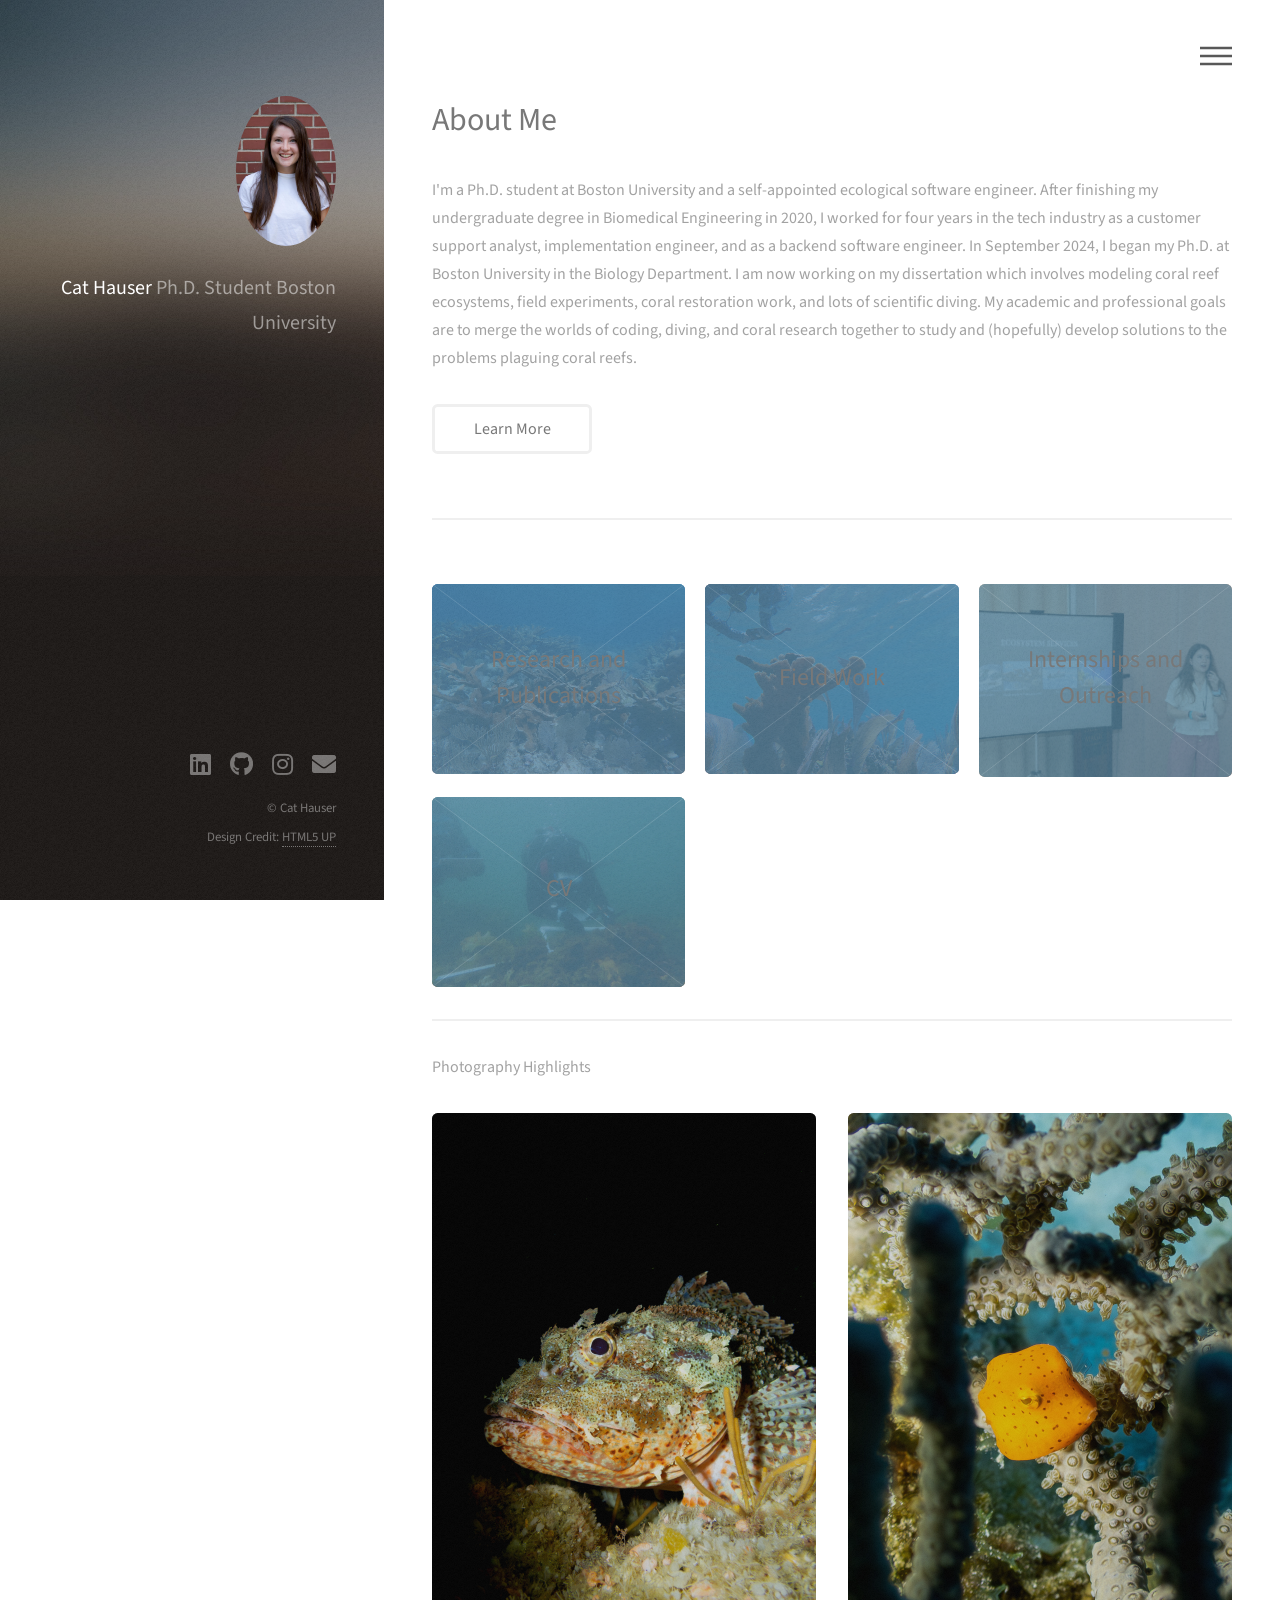
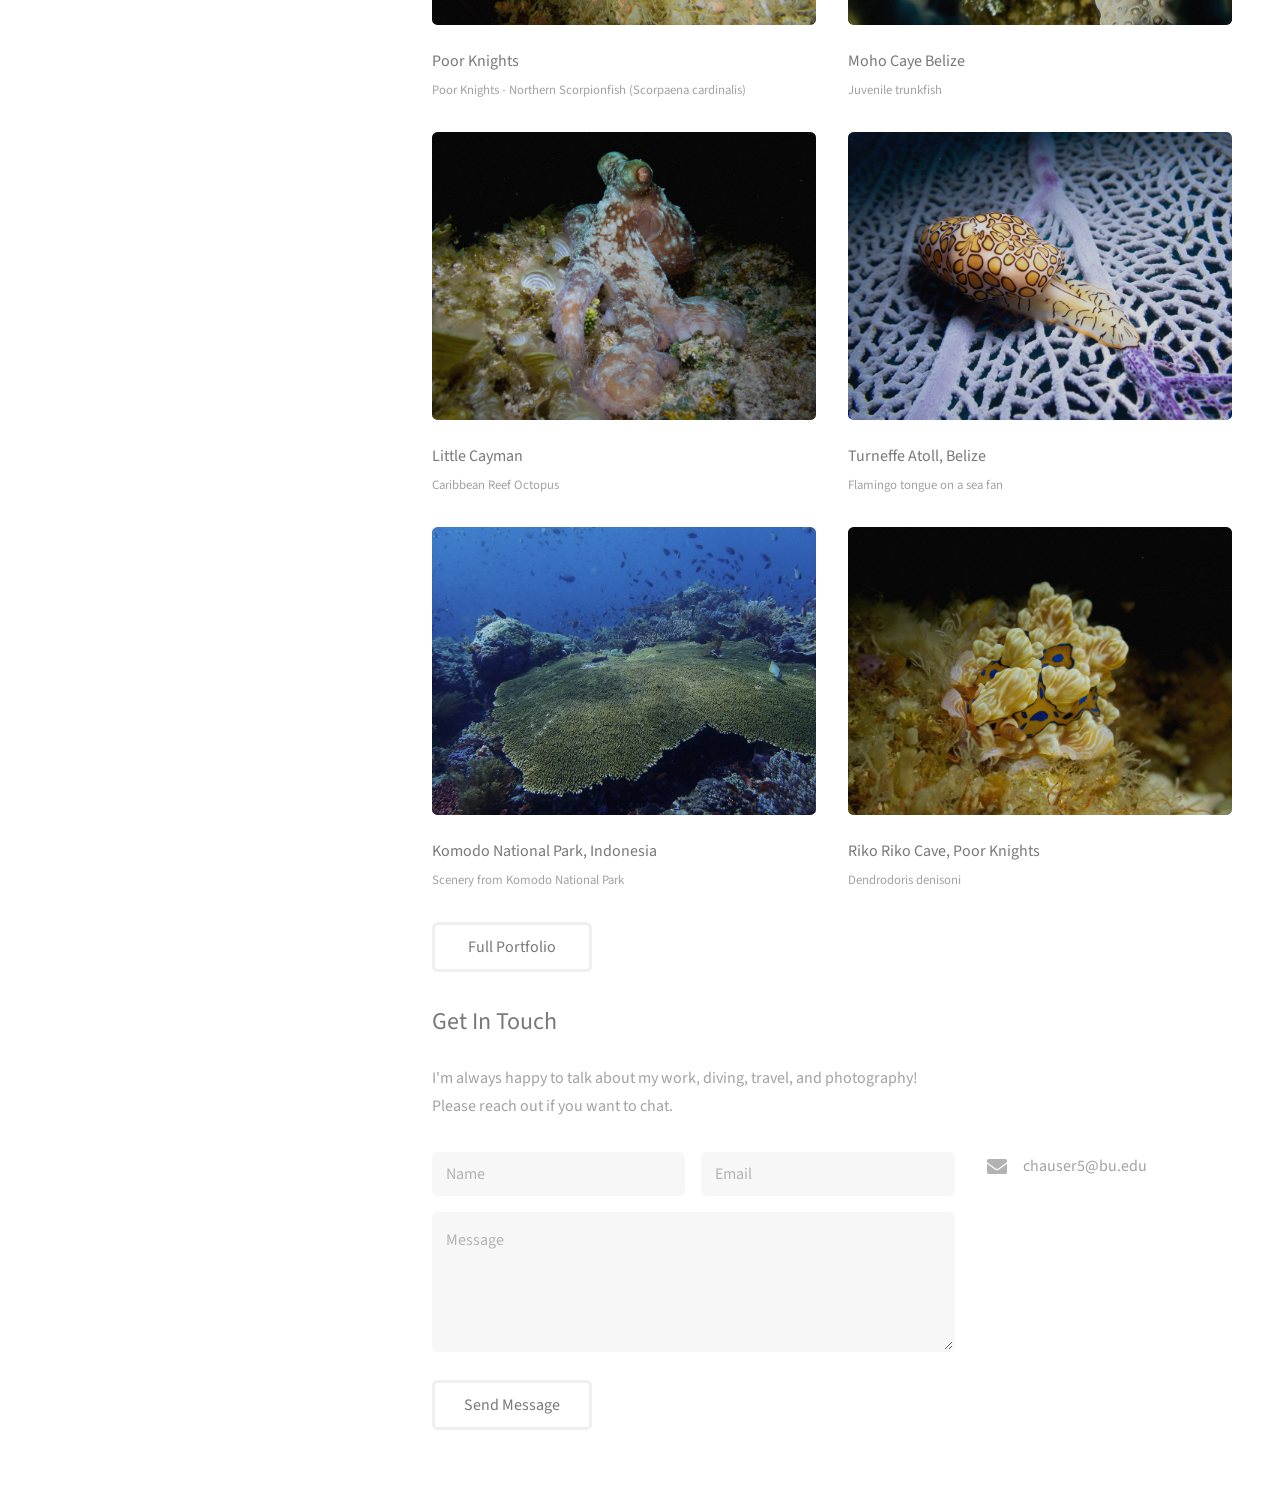
<file: index.html>
<!DOCTYPE HTML>
<!--
	Strata by HTML5 UP
	html5up.net | @ajlkn
	Free for personal and commercial use under the CCA 3.0 license (html5up.net/license)
-->
<html>
	<head>
		<title>Cat Hauser</title>
		<meta charset="utf-8" />
		<meta name="viewport" content="width=device-width, initial-scale=1, user-scalable=no" />
		<link rel="stylesheet" href="assets/css/main.css" />
	</head>
	<body class="is-preload">

		<!-- Header -->
			<header id="header">
				<div class="inner">
					<a href="index.html" class="image avatar"><img src="images/Cats_headshot_small.jpeg" alt="" /></a>
					<h1><strong> Cat Hauser </strong><br />
					Ph.D. Student <br />
					Boston University </h1>

					<!-- Nav -->
								<nav>
									<ul>
										<li><a href="#menu">Menu</a></li>
									</ul>
								</nav>
				</div>
			</header>

		<!-- Menu -->
			<nav id="menu">
				<h2>Menu</h2>
				<ul>
					<li><a href="index.html">Home</a></li>
					<li><a href="AboutMe.html">About Me</a></li>
					<li><a href="Research.html">Research</a></li>
					<li><a href="FieldWork.html">Field Work</a></li>
					<li><a href="Workshops.html">Internships & Outreach</a></li>
					<li><a href="CV.html">CV</a></li>
				</ul>
			</nav>

		<!-- Main -->
			<div id="main">

				<!-- One -->
					<section id="one">
						<header class="major">
							<h2>About Me <br />
							</h2>
						</header>
						<p>I'm a Ph.D. student at Boston University and a self-appointed ecological software engineer.
							After finishing my undergraduate degree in Biomedical Engineering in 2020, I worked for four years in the tech industry as a customer support analyst, implementation engineer, and as a backend software engineer. 
							In September 2024, I began my Ph.D. at Boston University in the Biology Department. I am now working on my dissertation which involves modeling coral reef ecosystems, field experiments, coral restoration work, and lots of scientific diving.
							My academic and professional goals are to merge the worlds of coding, diving, and coral research together to study and (hopefully) develop solutions to the problems plaguing coral reefs.</p>
						<ul class="actions">
							<li><a href="AboutMe.html" class="button">Learn More</a></li>
						</ul>
					</section>

				<!-- Two -->
					<section id="two">
						<section class="tiles">
							<article class="style2">
									<span class="image">
										<img src="images/cat_research.JPG" alt="" />
									</span>
									<a href="Research.html">
										<h2>Research and Publications</h2>
										<div class="content">
											<p>click here for Cat's research interests and publications</p>
										</div>
									</a>
								</article>
								<article class="style2">
									<span class="image">
										<img src="images/cat_field_work.JPG" alt="" />
									</span>
									<a href=FieldWork.html>
										<h2>Field Work</h2>
										<div class="content">
											<p>click here to learn about Cat's field work and internships</p>
										</div>
									</a>
								</article>
								<article class="style2">
									<span class="image">
										<img src="images/workshop_resized.png" width: 400x alt="" />
									</span>
									<a href=Workshops.html>
										<h2>Internships and Outreach</h2>
										<div class="content">
											<p>click here to learn about internships, workshops, policy, and outreach that Cat's been involved with</p>
										</div>
									</a>
								</article>
								<article class="style2">
									<span class="image">
										<img src="images/cat_diving_science.JPG" alt="" />
									</span>
									<a href=CV.html>
										<h2> CV </h2>
										<div class="content">
											<p>click here for Cat's full CV </p>
										</div>
									</a>
								</article>
						</section>
				
				<p> <hr> Photography Highlights
				</p>

				<!-- Three-->
				 <section id="three">		
						<div class="row">
							<article class="col-6 col-12-xsmall work-item">
								<a href="images/NZ_fish.JPG" class="image fit thumb"><img src="images/NZ_fish.JPG" alt="" /></a>
								<h3>Poor Knights</h3>
								<p>Poor Knights - Northern Scorpionfish (Scorpaena cardinalis)</p>
							</article>
							<article class="col-6 col-12-xsmall work-item">
								<a href="images/baby-chickenfish.JPG" class="image fit thumb"><img src="images/baby-chickenfish.JPG" alt="" /></a>
								<h3>Moho Caye Belize</h3>
								<p>Juvenile trunkfish</p>
							</article>
							<article class="col-6 col-12-xsmall work-item">
								<a href="images/caribbean_reef_octopus2.JPG" class="image fit thumb"><img src="images/caribbean_reef_octopus2.JPG" alt="" /></a>
								<h3>Little Cayman</h3>
								<p>Caribbean Reef Octopus</p>
							</article>
							<article class="col-6 col-12-xsmall work-item">
								<a href="images/flamingo_tongue5.JPG" class="image fit thumb"><img src="images/flamingo_tongue5.JPG" alt="" /></a>
								<h3>Turneffe Atoll, Belize</h3>
								<p>Flamingo tongue on a sea fan</p>
							</article>
							<article class="col-6 col-12-xsmall work-item">
								<a href="images/P5270084 2.JPG" class="image fit thumb"><img src="images/P5270084 2.JPG" alt="" /></a>
								<h3>Komodo National Park, Indonesia</h3>
								<p>Scenery from Komodo National Park</p>
							</article>
							<article class="col-6 col-12-xsmall work-item">
								<a href="images/P7190291.JPG" class="image fit thumb"><img src="images/P7190291.JPG" alt="" /></a>
								<h3>Riko Riko Cave, Poor Knights</h3>
								<p>Dendrodoris denisoni</p>
							</article>
						</div>
						<ul class="actions">
							<li><a href="portfolio.html" class="button">Full Portfolio</a></li>
						</ul>
					</section>

				<!-- Four -->
					<section id="four">
						<h2>Get In Touch</h2>
						<p> I'm always happy to talk about my work, diving, travel, and photography! 
							<br>Please reach out if you want to chat.</p>
						<div class="row">
							<div class="col-8 col-12-small">
								<form method="POST" action="https://formspree.io/f/mwlpodkj">
									<div class="row gtr-uniform gtr-50">
										<div class="col-6 col-12-xsmall"><input type="text" name="name" id="name" placeholder="Name" /></div>
										<div class="col-6 col-12-xsmall"><input type="email" name="email" id="email" placeholder="Email" /></div>
										<div class="col-12"><textarea name="message" id="message" placeholder="Message" rows="4"></textarea></div>
									</div>
									<br>
									<ul class="actions">
									<li><input type="submit" value="Send Message" /></li>
									</ul>
								</form>
							</div>
							<div class="col-4 col-12-small">
								<ul class="labeled-icons">
									<li>
										<h3 class="icon solid fa-envelope"><span class="label">Email</span></h3>
										<p>chauser5@bu.edu</p>
									</li>
								</ul>
							</div>
						</div>
					</section>

				<!-- Four -->
				<!--
					<section id="four">
						<h2>Elements</h2>

						<section>
							<h4>Text</h4>
							<p>This is <b>bold</b> and this is <strong>strong</strong>. This is <i>italic</i> and this is <em>emphasized</em>.
							This is <sup>superscript</sup> text and this is <sub>subscript</sub> text.
							This is <u>underlined</u> and this is code: <code>for (;;) { ... }</code>. Finally, <a href="#">this is a link</a>.</p>
							<hr />
							<header>
								<h4>Heading with a Subtitle</h4>
								<p>Lorem ipsum dolor sit amet nullam id egestas urna aliquam</p>
							</header>
							<p>Nunc lacinia ante nunc ac lobortis. Interdum adipiscing gravida odio porttitor sem non mi integer non faucibus ornare mi ut ante amet placerat aliquet. Volutpat eu sed ante lacinia sapien lorem accumsan varius montes viverra nibh in adipiscing blandit tempus accumsan.</p>
							<header>
								<h5>Heading with a Subtitle</h5>
								<p>Lorem ipsum dolor sit amet nullam id egestas urna aliquam</p>
							</header>
							<p>Nunc lacinia ante nunc ac lobortis. Interdum adipiscing gravida odio porttitor sem non mi integer non faucibus ornare mi ut ante amet placerat aliquet. Volutpat eu sed ante lacinia sapien lorem accumsan varius montes viverra nibh in adipiscing blandit tempus accumsan.</p>
							<hr />
							<h2>Heading Level 2</h2>
							<h3>Heading Level 3</h3>
							<h4>Heading Level 4</h4>
							<h5>Heading Level 5</h5>
							<h6>Heading Level 6</h6>
							<hr />
							<h5>Blockquote</h5>
							<blockquote>Fringilla nisl. Donec accumsan interdum nisi, quis tincidunt felis sagittis eget tempus euismod. Vestibulum ante ipsum primis in faucibus vestibulum. Blandit adipiscing eu felis iaculis volutpat ac adipiscing accumsan faucibus. Vestibulum ante ipsum primis in faucibus lorem ipsum dolor sit amet nullam adipiscing eu felis.</blockquote>
							<h5>Preformatted</h5>
							<pre><code>i = 0;

while (!deck.isInOrder()) {
print 'Iteration ' + i;
deck.shuffle();
i++;
}

print 'It took ' + i + ' iterations to sort the deck.';</code></pre>
						</section>

						<section>
							<h4>Lists</h4>
							<div class="row">
								<div class="col-6 col-12-xsmall">
									<h5>Unordered</h5>
									<ul>
										<li>Dolor pulvinar etiam magna etiam.</li>
										<li>Sagittis adipiscing lorem eleifend.</li>
										<li>Felis enim feugiat dolore viverra.</li>
									</ul>
									<h5>Alternate</h5>
									<ul class="alt">
										<li>Dolor pulvinar etiam magna etiam.</li>
										<li>Sagittis adipiscing lorem eleifend.</li>
										<li>Felis enim feugiat dolore viverra.</li>
									</ul>
								</div>
								<div class="col-6 col-12-xsmall">
									<h5>Ordered</h5>
									<ol>
										<li>Dolor pulvinar etiam magna etiam.</li>
										<li>Etiam vel felis at lorem sed viverra.</li>
										<li>Felis enim feugiat dolore viverra.</li>
										<li>Dolor pulvinar etiam magna etiam.</li>
										<li>Etiam vel felis at lorem sed viverra.</li>
										<li>Felis enim feugiat dolore viverra.</li>
									</ol>
									<h5>Icons</h5>
									<ul class="icons">
										<li><a href="#" class="icon brands fa-twitter"><span class="label">Twitter</span></a></li>
										<li><a href="#" class="icon brands fa-facebook-f"><span class="label">Facebook</span></a></li>
										<li><a href="#" class="icon brands fa-instagram"><span class="label">Instagram</span></a></li>
										<li><a href="#" class="icon brands fa-github"><span class="label">Github</span></a></li>
										<li><a href="#" class="icon brands fa-dribbble"><span class="label">Dribbble</span></a></li>
										<li><a href="#" class="icon brands fa-tumblr"><span class="label">Tumblr</span></a></li>
									</ul>
								</div>
							</div>
							<h5>Actions</h5>
							<ul class="actions">
								<li><a href="#" class="button primary">Default</a></li>
								<li><a href="#" class="button">Default</a></li>
							</ul>
							<ul class="actions small">
								<li><a href="#" class="button primary small">Small</a></li>
								<li><a href="#" class="button small">Small</a></li>
							</ul>
							<div class="row">
								<div class="col-6 col-12-small">
									<ul class="actions stacked">
										<li><a href="#" class="button primary">Default</a></li>
										<li><a href="#" class="button">Default</a></li>
									</ul>
								</div>
								<div class="col-6 col-12-small">
									<ul class="actions stacked">
										<li><a href="#" class="button primary small">Small</a></li>
										<li><a href="#" class="button small">Small</a></li>
									</ul>
								</div>
								<div class="col-6 col-12-small">
									<ul class="actions stacked">
										<li><a href="#" class="button primary fit">Default</a></li>
										<li><a href="#" class="button fit">Default</a></li>
									</ul>
								</div>
								<div class="col-6 col-12-small">
									<ul class="actions stacked">
										<li><a href="#" class="button primary small fit">Small</a></li>
										<li><a href="#" class="button small fit">Small</a></li>
									</ul>
								</div>
							</div>
						</section>

						<section>
							<h4>Table</h4>
							<h5>Default</h5>
							<div class="table-wrapper">
								<table>
									<thead>
										<tr>
											<th>Name</th>
											<th>Description</th>
											<th>Price</th>
										</tr>
									</thead>
									<tbody>
										<tr>
											<td>Item One</td>
											<td>Ante turpis integer aliquet porttitor.</td>
											<td>29.99</td>
										</tr>
										<tr>
											<td>Item Two</td>
											<td>Vis ac commodo adipiscing arcu aliquet.</td>
											<td>19.99</td>
										</tr>
										<tr>
											<td>Item Three</td>
											<td> Morbi faucibus arcu accumsan lorem.</td>
											<td>29.99</td>
										</tr>
										<tr>
											<td>Item Four</td>
											<td>Vitae integer tempus condimentum.</td>
											<td>19.99</td>
										</tr>
										<tr>
											<td>Item Five</td>
											<td>Ante turpis integer aliquet porttitor.</td>
											<td>29.99</td>
										</tr>
									</tbody>
									<tfoot>
										<tr>
											<td colspan="2"></td>
											<td>100.00</td>
										</tr>
									</tfoot>
								</table>
							</div>

							<h5>Alternate</h5>
							<div class="table-wrapper">
								<table class="alt">
									<thead>
										<tr>
											<th>Name</th>
											<th>Description</th>
											<th>Price</th>
										</tr>
									</thead>
									<tbody>
										<tr>
											<td>Item One</td>
											<td>Ante turpis integer aliquet porttitor.</td>
											<td>29.99</td>
										</tr>
										<tr>
											<td>Item Two</td>
											<td>Vis ac commodo adipiscing arcu aliquet.</td>
											<td>19.99</td>
										</tr>
										<tr>
											<td>Item Three</td>
											<td> Morbi faucibus arcu accumsan lorem.</td>
											<td>29.99</td>
										</tr>
										<tr>
											<td>Item Four</td>
											<td>Vitae integer tempus condimentum.</td>
											<td>19.99</td>
										</tr>
										<tr>
											<td>Item Five</td>
											<td>Ante turpis integer aliquet porttitor.</td>
											<td>29.99</td>
										</tr>
									</tbody>
									<tfoot>
										<tr>
											<td colspan="2"></td>
											<td>100.00</td>
										</tr>
									</tfoot>
								</table>
							</div>
						</section>

						<section>
							<h4>Buttons</h4>
							<ul class="actions">
								<li><a href="#" class="button primary">Primary</a></li>
								<li><a href="#" class="button">Default</a></li>
							</ul>
							<ul class="actions">
								<li><a href="#" class="button large">Large</a></li>
								<li><a href="#" class="button">Default</a></li>
								<li><a href="#" class="button small">Small</a></li>
							</ul>
							<ul class="actions fit">
								<li><a href="#" class="button primary fit">Fit</a></li>
								<li><a href="#" class="button fit">Fit</a></li>
							</ul>
							<ul class="actions fit small">
								<li><a href="#" class="button primary fit small">Fit + Small</a></li>
								<li><a href="#" class="button fit small">Fit + Small</a></li>
							</ul>
							<ul class="actions">
								<li><a href="#" class="button primary icon solid fa-download">Icon</a></li>
								<li><a href="#" class="button icon solid fa-download">Icon</a></li>
							</ul>
							<ul class="actions">
								<li><span class="button primary disabled">Primary</span></li>
								<li><span class="button disabled">Default</span></li>
							</ul>
						</section>

						<section>
							<h4>Form</h4>
							<form method="post" action="#">
								<div class="row gtr-uniform gtr-50">
									<div class="col-6 col-12-xsmall">
										<input type="text" name="demo-name" id="demo-name" value="" placeholder="Name" />
									</div>
									<div class="col-6 col-12-xsmall">
										<input type="email" name="demo-email" id="demo-email" value="" placeholder="Email" />
									</div>
									<div class="col-12">
										<select name="demo-category" id="demo-category">
											<option value="">- Category -</option>
											<option value="1">Manufacturing</option>
											<option value="1">Shipping</option>
											<option value="1">Administration</option>
											<option value="1">Human Resources</option>
										</select>
									</div>
									<div class="col-4 col-12-small">
										<input type="radio" id="demo-priority-low" name="demo-priority" checked>
										<label for="demo-priority-low">Low Priority</label>
									</div>
									<div class="col-4 col-12-small">
										<input type="radio" id="demo-priority-normal" name="demo-priority">
										<label for="demo-priority-normal">Normal Priority</label>
									</div>
									<div class="col-4 col-12-small">
										<input type="radio" id="demo-priority-high" name="demo-priority">
										<label for="demo-priority-high">High Priority</label>
									</div>
									<div class="col-6 col-12-small">
										<input type="checkbox" id="demo-copy" name="demo-copy">
										<label for="demo-copy">Email me a copy of this message</label>
									</div>
									<div class="col-6 col-12-small">
										<input type="checkbox" id="demo-human" name="demo-human" checked>
										<label for="demo-human">I am a human and not a robot</label>
									</div>
									<div class="col-12">
										<textarea name="demo-message" id="demo-message" placeholder="Enter your message" rows="6"></textarea>
									</div>
									<div class="col-12">
										<ul class="actions">
											<li><input type="submit" value="Send Message" class="primary" /></li>
											<li><input type="reset" value="Reset" /></li>
										</ul>
									</div>
								</div>
							</form>
						</section>

						<section>
							<h4>Image</h4>
							<h5>Fit</h5>
							<div class="box alt">
								<div class="row gtr-50 gtr-uniform">
									<div class="col-12"><span class="image fit"><img src="images/fulls/05.jpg" alt="" /></span></div>
									<div class="col-4"><span class="image fit"><img src="images/thumbs/01.jpg" alt="" /></span></div>
									<div class="col-4"><span class="image fit"><img src="images/thumbs/02.jpg" alt="" /></span></div>
									<div class="col-4"><span class="image fit"><img src="images/thumbs/03.jpg" alt="" /></span></div>
									<div class="col-4"><span class="image fit"><img src="images/thumbs/04.jpg" alt="" /></span></div>
									<div class="col-4"><span class="image fit"><img src="images/thumbs/05.jpg" alt="" /></span></div>
									<div class="col-4"><span class="image fit"><img src="images/thumbs/06.jpg" alt="" /></span></div>
									<div class="col-4"><span class="image fit"><img src="images/thumbs/03.jpg" alt="" /></span></div>
									<div class="col-4"><span class="image fit"><img src="images/thumbs/02.jpg" alt="" /></span></div>
									<div class="col-4"><span class="image fit"><img src="images/thumbs/01.jpg" alt="" /></span></div>
								</div>
							</div>
							<h5>Left &amp; Right</h5>
							<p><span class="image left"><img src="images/avatar.jpg" alt="" /></span>Fringilla nisl. Donec accumsan interdum nisi, quis tincidunt felis sagittis eget. tempus euismod. Vestibulum ante ipsum primis in faucibus vestibulum. Blandit adipiscing eu felis iaculis volutpat ac adipiscing accumsan eu faucibus. Integer ac pellentesque praesent tincidunt felis sagittis eget. tempus euismod. Vestibulum ante ipsum primis in faucibus vestibulum. Blandit adipiscing eu felis iaculis volutpat ac adipiscing accumsan eu faucibus. Integer ac pellentesque praesent. Donec accumsan interdum nisi, quis tincidunt felis sagittis eget. tempus euismod. Vestibulum ante ipsum primis in faucibus vestibulum. Blandit adipiscing eu felis iaculis volutpat ac adipiscing accumsan eu faucibus. Integer ac pellentesque praesent tincidunt felis sagittis eget. tempus euismod. Vestibulum ante ipsum primis in faucibus vestibulum. Blandit adipiscing eu felis iaculis volutpat ac adipiscing accumsan eu faucibus. Integer ac pellentesque praesent.</p>
							<p><span class="image right"><img src="images/avatar.jpg" alt="" /></span>Fringilla nisl. Donec accumsan interdum nisi, quis tincidunt felis sagittis eget. tempus euismod. Vestibulum ante ipsum primis in faucibus vestibulum. Blandit adipiscing eu felis iaculis volutpat ac adipiscing accumsan eu faucibus. Integer ac pellentesque praesent tincidunt felis sagittis eget. tempus euismod. Vestibulum ante ipsum primis in faucibus vestibulum. Blandit adipiscing eu felis iaculis volutpat ac adipiscing accumsan eu faucibus. Integer ac pellentesque praesent. Donec accumsan interdum nisi, quis tincidunt felis sagittis eget. tempus euismod. Vestibulum ante ipsum primis in faucibus vestibulum. Blandit adipiscing eu felis iaculis volutpat ac adipiscing accumsan eu faucibus. Integer ac pellentesque praesent tincidunt felis sagittis eget. tempus euismod. Vestibulum ante ipsum primis in faucibus vestibulum. Blandit adipiscing eu felis iaculis volutpat ac adipiscing accumsan eu faucibus. Integer ac pellentesque praesent.</p>
						</section>

					</section>
				-->

			</div>

		<!-- Footer -->
			<footer id="footer">
				<div class="inner">
					<ul class="icons">
						<li><a href="https://www.linkedin.com/in/catherine-hauser/" class="icon brands fa-linkedin"><span class="label">Twitter</span></a></li>
						<li><a href="https://github.com/cathauser5" class="icon brands fa-github"><span class="label">Github</span></a></li>
						<li><a href="https://www.instagram.com/hauser.outdoors/" class="icon brands fa-instagram"><span class="label">Dribbble</span></a></li>
						<li><a href="index.html" class="icon solid fa-envelope"><span class="label">Email</span></a></li>
					</ul>
					<ul class="copyright">
						<li>&copy; Cat Hauser</li><li>Design Credit: <a href="http://html5up.net">HTML5 UP</a></li>
					</ul>
				</div>
			</footer>

		<!-- Scripts -->
			<script src="assets/js/jquery.min.js"></script>
			<script src="assets/js/jquery.poptrox.min.js"></script>
			<script src="assets/js/browser.min.js"></script>
			<script src="assets/js/breakpoints.min.js"></script>
			<script src="assets/js/util.js"></script>
			<script src="assets/js/main.js"></script>

	</body>
</html>
</file>
<file: assets/css/main.css>
@import url("fontawesome-all.min.css");
@import url("https://fonts.googleapis.com/css?family=Source+Sans+Pro:400,400italic");

/*
	Strata by HTML5 UP
	html5up.net | @ajlkn
	Free for personal and commercial use under the CCA 3.0 license (html5up.net/license)
*/

html, body, div, span, applet, object,
iframe, h1, h2, h3, h4, h5, h6, p, blockquote,
pre, a, abbr, acronym, address, big, cite,
code, del, dfn, em, img, ins, kbd, q, s, samp,
small, strike, strong, sub, sup, tt, var, b,
u, i, center, dl, dt, dd, ol, ul, li, fieldset,
form, label, legend, table, caption, tbody,
tfoot, thead, tr, th, td, article, aside,
canvas, details, embed, figure, figcaption,
footer, header, hgroup, menu, nav, output, ruby,
section, summary, time, mark, audio, video {
	margin: 0;
	padding: 0;
	border: 0;
	font-size: 100%;
	font: inherit;
	vertical-align: baseline;}

article, aside, details, figcaption, figure,
footer, header, hgroup, menu, nav, section {
	display: block;}

body {
	line-height: 1;
}

ol, ul {
	list-style: none;
}

blockquote, q {
	quotes: none;
}

	blockquote:before, blockquote:after, q:before, q:after {
		content: '';
		content: none;
	}

table {
	border-collapse: collapse;
	border-spacing: 0;
}

body {
	-webkit-text-size-adjust: none;
}

mark {
	background-color: transparent;
	color: inherit;
}

input::-moz-focus-inner {
	border: 0;
	padding: 0;
}

input, select, textarea {
	-moz-appearance: none;
	-webkit-appearance: none;
	-ms-appearance: none;
	appearance: none;
}

/* Basic */

	html {
		box-sizing: border-box;
	}

	*, *:before, *:after {
		box-sizing: inherit;
	}

	body {
		background: #fff;
	}

		body.is-preload *, body.is-preload *:before, body.is-preload *:after {
			-moz-animation: none !important;
			-webkit-animation: none !important;
			-ms-animation: none !important;
			animation: none !important;
			-moz-transition: none !important;
			-webkit-transition: none !important;
			-ms-transition: none !important;
			transition: none !important;
		}

	body, input, select, textarea {
		color: #a2a2a2;
		font-family: "Source Sans Pro", Helvetica, sans-serif;
		font-size: 16pt;
		font-weight: 400;
		line-height: 1.75em;
	}

	a {
		-moz-transition: color 0.2s ease-in-out, border-color 0.2s ease-in-out;
		-webkit-transition: color 0.2s ease-in-out, border-color 0.2s ease-in-out;
		-ms-transition: color 0.2s ease-in-out, border-color 0.2s ease-in-out;
		transition: color 0.2s ease-in-out, border-color 0.2s ease-in-out;
		border-bottom: dotted 1px;
		color: #49bf9d;
		text-decoration: none;
	}

		a:hover {
			border-bottom-color: transparent;
			color: #49bf9d !important;
			text-decoration: none;
		}

	strong, b {
		color: #787878;
		font-weight: 400;
	}

	em, i {
		font-style: italic;
	}

	p {
		margin: 0 0 2em 0;
	}

	h1, h2, h3, h4, h5, h6 {
		color: #787878;
		font-weight: 400;
		line-height: 1em;
		margin: 0 0 1em 0;
	}

		h1 a, h2 a, h3 a, h4 a, h5 a, h6 a {
			color: inherit;
			text-decoration: none;
		}

	h1 {
		font-size: 2em;
		line-height: 1.5em;
	}

	h2 {
		font-size: 1.5em;
		line-height: 1.5em;
	}

	h3 {
		font-size: 1.25em;
		line-height: 1.5em;
	}

	h4 {
		font-size: 1.1em;
		line-height: 1.5em;
	}

	h5 {
		font-size: 0.9em;
		line-height: 1.5em;
	}

	h6 {
		font-size: 0.7em;
		line-height: 1.5em;
	}

	sub {
		font-size: 0.8em;
		position: relative;
		top: 0.5em;
	}

	sup {
		font-size: 0.8em;
		position: relative;
		top: -0.5em;
	}

	hr {
		border: 0;
		border-bottom: solid 2px #efefef;
		margin: 2em 0;
	}

		hr.major {
			margin: 3em 0;
		}

	blockquote {
		border-left: solid 6px #efefef;
		font-style: italic;
		margin: 0 0 2em 0;
		padding: 0.5em 0 0.5em 1.5em;
	}

	code {
		background: #f7f7f7;
		border-radius: 0.35em;
		border: solid 2px #efefef;
		font-family: "Courier New", monospace;
		font-size: 0.9em;
		margin: 0 0.25em;
		padding: 0.25em 0.65em;
	}

	pre {
		-webkit-overflow-scrolling: touch;
		font-family: "Courier New", monospace;
		font-size: 0.9em;
		margin: 0 0 2em 0;
	}

		pre code {
			display: block;
			line-height: 1.75em;
			padding: 1em 1.5em;
			overflow-x: auto;
		}

	.align-left {
		text-align: left;
	}

	.align-center {
		text-align: center;
	}

	.align-right {
		text-align: right;
	}

/* Container */

	.container {
		margin: 0 auto;
		max-width: calc(100% - 4em);
		width: 100%;
	}

		.container.xsmall {
			width: 25%;
		}

		.container.small {
			width: 50%;
		}

		.container.medium {
			width: 75%;
		}

		.container.large {
			width: 125%;
		}

		.container.xlarge {
			width: 150%;
		}

		.container.max {
			width: 100%;
		}

		@media screen and (max-width: 980px) {

			.container {
				width: 100% !important;
				max-width: 100% !important;
			}

		}

		@media screen and (max-width: 480px) {

			.container {
				max-width: calc(100% - 3em);
			}

		}

/* Row */

	.row {
		display: flex;
		flex-wrap: wrap;
		box-sizing: border-box;
		align-items: stretch;
	}

		.row > * {
			box-sizing: border-box;
		}

		.row.gtr-uniform > * > :last-child {
			margin-bottom: 0;
		}

		.row.aln-left {
			justify-content: flex-start;
		}

		.row.aln-center {
			justify-content: center;
		}

		.row.aln-right {
			justify-content: flex-end;
		}

		.row.aln-top {
			align-items: flex-start;
		}

		.row.aln-middle {
			align-items: center;
		}

		.row.aln-bottom {
			align-items: flex-end;
		}

		.row > .imp {
			order: -1;
		}

		.row > .col-1 {
			width: 8.33333%;
		}

		.row > .off-1 {
			margin-left: 8.33333%;
		}

		.row > .col-2 {
			width: 16.66667%;
		}

		.row > .off-2 {
			margin-left: 16.66667%;
		}

		.row > .col-3 {
			width: 25%;
		}

		.row > .off-3 {
			margin-left: 25%;
		}

		.row > .col-4 {
			width: 33.33333%;
		}

		.row > .off-4 {
			margin-left: 33.33333%;
		}

		.row > .col-5 {
			width: 41.66667%;
		}

		.row > .off-5 {
			margin-left: 41.66667%;
		}

		.row > .col-6 {
			width: 50%;
		}

		.row > .off-6 {
			margin-left: 50%;
		}

		.row > .col-7 {
			width: 58.33333%;
		}

		.row > .off-7 {
			margin-left: 58.33333%;
		}

		.row > .col-8 {
			width: 66.66667%;
		}

		.row > .off-8 {
			margin-left: 66.66667%;
		}

		.row > .col-9 {
			width: 75%;
		}

		.row > .off-9 {
			margin-left: 75%;
		}

		.row > .col-10 {
			width: 83.33333%;
		}

		.row > .off-10 {
			margin-left: 83.33333%;
		}

		.row > .col-11 {
			width: 91.66667%;
		}

		.row > .off-11 {
			margin-left: 91.66667%;
		}

		.row > .col-12 {
			width: 100%;
		}

		.row > .off-12 {
			margin-left: 100%;
		}

		.row.gtr-0 {
			margin-top: 0;
			margin-left: 0em;
		}

			.row.gtr-0 > * {
				padding: 0 0 0 0em;
			}

			.row.gtr-0.gtr-uniform {
				margin-top: 0em;
			}

				.row.gtr-0.gtr-uniform > * {
					padding-top: 0em;
				}

		.row.gtr-25 {
			margin-top: 0;
			margin-left: -0.625em;
		}

			.row.gtr-25 > * {
				padding: 0 0 0 0.625em;
			}

			.row.gtr-25.gtr-uniform {
				margin-top: -0.625em;
			}

				.row.gtr-25.gtr-uniform > * {
					padding-top: 0.625em;
				}

		.row.gtr-50 {
			margin-top: 0;
			margin-left: -1.25em;
		}

			.row.gtr-50 > * {
				padding: 0 0 0 1.25em;
			}

			.row.gtr-50.gtr-uniform {
				margin-top: -1.25em;
			}

				.row.gtr-50.gtr-uniform > * {
					padding-top: 1.25em;
				}

		.row {
			margin-top: 0;
			margin-left: -2.5em;
		}

			.row > * {
				padding: 0 0 0 2.5em;
			}

			.row.gtr-uniform {
				margin-top: -2.5em;
			}

				.row.gtr-uniform > * {
					padding-top: 2.5em;
				}

		.row.gtr-150 {
			margin-top: 0;
			margin-left: -3.75em;
		}

			.row.gtr-150 > * {
				padding: 0 0 0 3.75em;
			}

			.row.gtr-150.gtr-uniform {
				margin-top: -3.75em;
			}

				.row.gtr-150.gtr-uniform > * {
					padding-top: 3.75em;
				}

		.row.gtr-200 {
			margin-top: 0;
			margin-left: -5em;
		}

			.row.gtr-200 > * {
				padding: 0 0 0 5em;
			}

			.row.gtr-200.gtr-uniform {
				margin-top: -5em;
			}

				.row.gtr-200.gtr-uniform > * {
					padding-top: 5em;
				}

		@media screen and (max-width: 1800px) {

			.row {
				display: flex;
				flex-wrap: wrap;
				box-sizing: border-box;
				align-items: stretch;
			}

				.row > * {
					box-sizing: border-box;
				}

				.row.gtr-uniform > * > :last-child {
					margin-bottom: 0;
				}

				.row.aln-left {
					justify-content: flex-start;
				}

				.row.aln-center {
					justify-content: center;
				}

				.row.aln-right {
					justify-content: flex-end;
				}

				.row.aln-top {
					align-items: flex-start;
				}

				.row.aln-middle {
					align-items: center;
				}

				.row.aln-bottom {
					align-items: flex-end;
				}

				.row > .imp-xlarge {
					order: -1;
				}

				.row > .col-1-xlarge {
					width: 8.33333%;
				}

				.row > .off-1-xlarge {
					margin-left: 8.33333%;
				}

				.row > .col-2-xlarge {
					width: 16.66667%;
				}

				.row > .off-2-xlarge {
					margin-left: 16.66667%;
				}

				.row > .col-3-xlarge {
					width: 25%;
				}

				.row > .off-3-xlarge {
					margin-left: 25%;
				}

				.row > .col-4-xlarge {
					width: 33.33333%;
				}

				.row > .off-4-xlarge {
					margin-left: 33.33333%;
				}

				.row > .col-5-xlarge {
					width: 41.66667%;
				}

				.row > .off-5-xlarge {
					margin-left: 41.66667%;
				}

				.row > .col-6-xlarge {
					width: 50%;
				}

				.row > .off-6-xlarge {
					margin-left: 50%;
				}

				.row > .col-7-xlarge {
					width: 58.33333%;
				}

				.row > .off-7-xlarge {
					margin-left: 58.33333%;
				}

				.row > .col-8-xlarge {
					width: 66.66667%;
				}

				.row > .off-8-xlarge {
					margin-left: 66.66667%;
				}

				.row > .col-9-xlarge {
					width: 75%;
				}

				.row > .off-9-xlarge {
					margin-left: 75%;
				}

				.row > .col-10-xlarge {
					width: 83.33333%;
				}

				.row > .off-10-xlarge {
					margin-left: 83.33333%;
				}

				.row > .col-11-xlarge {
					width: 91.66667%;
				}

				.row > .off-11-xlarge {
					margin-left: 91.66667%;
				}

				.row > .col-12-xlarge {
					width: 100%;
				}

				.row > .off-12-xlarge {
					margin-left: 100%;
				}

				.row.gtr-0 {
					margin-top: 0;
					margin-left: 0em;
				}

					.row.gtr-0 > * {
						padding: 0 0 0 0em;
					}

					.row.gtr-0.gtr-uniform {
						margin-top: 0em;
					}

						.row.gtr-0.gtr-uniform > * {
							padding-top: 0em;
						}

				.row.gtr-25 {
					margin-top: 0;
					margin-left: -0.625em;
				}

					.row.gtr-25 > * {
						padding: 0 0 0 0.625em;
					}

					.row.gtr-25.gtr-uniform {
						margin-top: -0.625em;
					}

						.row.gtr-25.gtr-uniform > * {
							padding-top: 0.625em;
						}

				.row.gtr-50 {
					margin-top: 0;
					margin-left: -1.25em;
				}

					.row.gtr-50 > * {
						padding: 0 0 0 1.25em;
					}

					.row.gtr-50.gtr-uniform {
						margin-top: -1.25em;
					}

						.row.gtr-50.gtr-uniform > * {
							padding-top: 1.25em;
						}

				.row {
					margin-top: 0;
					margin-left: -2.5em;
				}

					.row > * {
						padding: 0 0 0 2.5em;
					}

					.row.gtr-uniform {
						margin-top: -2.5em;
					}

						.row.gtr-uniform > * {
							padding-top: 2.5em;
						}

				.row.gtr-150 {
					margin-top: 0;
					margin-left: -3.75em;
				}

					.row.gtr-150 > * {
						padding: 0 0 0 3.75em;
					}

					.row.gtr-150.gtr-uniform {
						margin-top: -3.75em;
					}

						.row.gtr-150.gtr-uniform > * {
							padding-top: 3.75em;
						}

				.row.gtr-200 {
					margin-top: 0;
					margin-left: -5em;
				}

					.row.gtr-200 > * {
						padding: 0 0 0 5em;
					}

					.row.gtr-200.gtr-uniform {
						margin-top: -5em;
					}

						.row.gtr-200.gtr-uniform > * {
							padding-top: 5em;
						}

		}

		@media screen and (max-width: 1280px) {

			.row {
				display: flex;
				flex-wrap: wrap;
				box-sizing: border-box;
				align-items: stretch;
			}

				.row > * {
					box-sizing: border-box;
				}

				.row.gtr-uniform > * > :last-child {
					margin-bottom: 0;
				}

				.row.aln-left {
					justify-content: flex-start;
				}

				.row.aln-center {
					justify-content: center;
				}

				.row.aln-right {
					justify-content: flex-end;
				}

				.row.aln-top {
					align-items: flex-start;
				}

				.row.aln-middle {
					align-items: center;
				}

				.row.aln-bottom {
					align-items: flex-end;
				}

				.row > .imp-large {
					order: -1;
				}

				.row > .col-1-large {
					width: 8.33333%;
				}

				.row > .off-1-large {
					margin-left: 8.33333%;
				}

				.row > .col-2-large {
					width: 16.66667%;
				}

				.row > .off-2-large {
					margin-left: 16.66667%;
				}

				.row > .col-3-large {
					width: 25%;
				}

				.row > .off-3-large {
					margin-left: 25%;
				}

				.row > .col-4-large {
					width: 33.33333%;
				}

				.row > .off-4-large {
					margin-left: 33.33333%;
				}

				.row > .col-5-large {
					width: 41.66667%;
				}

				.row > .off-5-large {
					margin-left: 41.66667%;
				}

				.row > .col-6-large {
					width: 50%;
				}

				.row > .off-6-large {
					margin-left: 50%;
				}

				.row > .col-7-large {
					width: 58.33333%;
				}

				.row > .off-7-large {
					margin-left: 58.33333%;
				}

				.row > .col-8-large {
					width: 66.66667%;
				}

				.row > .off-8-large {
					margin-left: 66.66667%;
				}

				.row > .col-9-large {
					width: 75%;
				}

				.row > .off-9-large {
					margin-left: 75%;
				}

				.row > .col-10-large {
					width: 83.33333%;
				}

				.row > .off-10-large {
					margin-left: 83.33333%;
				}

				.row > .col-11-large {
					width: 91.66667%;
				}

				.row > .off-11-large {
					margin-left: 91.66667%;
				}

				.row > .col-12-large {
					width: 100%;
				}

				.row > .off-12-large {
					margin-left: 100%;
				}

				.row.gtr-0 {
					margin-top: 0;
					margin-left: 0em;
				}

					.row.gtr-0 > * {
						padding: 0 0 0 0em;
					}

					.row.gtr-0.gtr-uniform {
						margin-top: 0em;
					}

						.row.gtr-0.gtr-uniform > * {
							padding-top: 0em;
						}

				.row.gtr-25 {
					margin-top: 0;
					margin-left: -0.5em;
				}

					.row.gtr-25 > * {
						padding: 0 0 0 0.5em;
					}

					.row.gtr-25.gtr-uniform {
						margin-top: -0.5em;
					}

						.row.gtr-25.gtr-uniform > * {
							padding-top: 0.5em;
						}

				.row.gtr-50 {
					margin-top: 0;
					margin-left: -1em;
				}

					.row.gtr-50 > * {
						padding: 0 0 0 1em;
					}

					.row.gtr-50.gtr-uniform {
						margin-top: -1em;
					}

						.row.gtr-50.gtr-uniform > * {
							padding-top: 1em;
						}

				.row {
					margin-top: 0;
					margin-left: -2em;
				}

					.row > * {
						padding: 0 0 0 2em;
					}

					.row.gtr-uniform {
						margin-top: -2em;
					}

						.row.gtr-uniform > * {
							padding-top: 2em;
						}

				.row.gtr-150 {
					margin-top: 0;
					margin-left: -3em;
				}

					.row.gtr-150 > * {
						padding: 0 0 0 3em;
					}

					.row.gtr-150.gtr-uniform {
						margin-top: -3em;
					}

						.row.gtr-150.gtr-uniform > * {
							padding-top: 3em;
						}

				.row.gtr-200 {
					margin-top: 0;
					margin-left: -4em;
				}

					.row.gtr-200 > * {
						padding: 0 0 0 4em;
					}

					.row.gtr-200.gtr-uniform {
						margin-top: -4em;
					}

						.row.gtr-200.gtr-uniform > * {
							padding-top: 4em;
						}

		}

		@media screen and (max-width: 980px) {

			.row {
				display: flex;
				flex-wrap: wrap;
				box-sizing: border-box;
				align-items: stretch;
			}

				.row > * {
					box-sizing: border-box;
				}

				.row.gtr-uniform > * > :last-child {
					margin-bottom: 0;
				}

				.row.aln-left {
					justify-content: flex-start;
				}

				.row.aln-center {
					justify-content: center;
				}

				.row.aln-right {
					justify-content: flex-end;
				}

				.row.aln-top {
					align-items: flex-start;
				}

				.row.aln-middle {
					align-items: center;
				}

				.row.aln-bottom {
					align-items: flex-end;
				}

				.row > .imp-medium {
					order: -1;
				}

				.row > .col-1-medium {
					width: 8.33333%;
				}

				.row > .off-1-medium {
					margin-left: 8.33333%;
				}

				.row > .col-2-medium {
					width: 16.66667%;
				}

				.row > .off-2-medium {
					margin-left: 16.66667%;
				}

				.row > .col-3-medium {
					width: 25%;
				}

				.row > .off-3-medium {
					margin-left: 25%;
				}

				.row > .col-4-medium {
					width: 33.33333%;
				}

				.row > .off-4-medium {
					margin-left: 33.33333%;
				}

				.row > .col-5-medium {
					width: 41.66667%;
				}

				.row > .off-5-medium {
					margin-left: 41.66667%;
				}

				.row > .col-6-medium {
					width: 50%;
				}

				.row > .off-6-medium {
					margin-left: 50%;
				}

				.row > .col-7-medium {
					width: 58.33333%;
				}

				.row > .off-7-medium {
					margin-left: 58.33333%;
				}

				.row > .col-8-medium {
					width: 66.66667%;
				}

				.row > .off-8-medium {
					margin-left: 66.66667%;
				}

				.row > .col-9-medium {
					width: 75%;
				}

				.row > .off-9-medium {
					margin-left: 75%;
				}

				.row > .col-10-medium {
					width: 83.33333%;
				}

				.row > .off-10-medium {
					margin-left: 83.33333%;
				}

				.row > .col-11-medium {
					width: 91.66667%;
				}

				.row > .off-11-medium {
					margin-left: 91.66667%;
				}

				.row > .col-12-medium {
					width: 100%;
				}

				.row > .off-12-medium {
					margin-left: 100%;
				}

				.row.gtr-0 {
					margin-top: 0;
					margin-left: 0em;
				}

					.row.gtr-0 > * {
						padding: 0 0 0 0em;
					}

					.row.gtr-0.gtr-uniform {
						margin-top: 0em;
					}

						.row.gtr-0.gtr-uniform > * {
							padding-top: 0em;
						}

				.row.gtr-25 {
					margin-top: 0;
					margin-left: -0.5em;
				}

					.row.gtr-25 > * {
						padding: 0 0 0 0.5em;
					}

					.row.gtr-25.gtr-uniform {
						margin-top: -0.5em;
					}

						.row.gtr-25.gtr-uniform > * {
							padding-top: 0.5em;
						}

				.row.gtr-50 {
					margin-top: 0;
					margin-left: -1em;
				}

					.row.gtr-50 > * {
						padding: 0 0 0 1em;
					}

					.row.gtr-50.gtr-uniform {
						margin-top: -1em;
					}

						.row.gtr-50.gtr-uniform > * {
							padding-top: 1em;
						}

				.row {
					margin-top: 0;
					margin-left: -2em;
				}

					.row > * {
						padding: 0 0 0 2em;
					}

					.row.gtr-uniform {
						margin-top: -2em;
					}

						.row.gtr-uniform > * {
							padding-top: 2em;
						}

				.row.gtr-150 {
					margin-top: 0;
					margin-left: -3em;
				}

					.row.gtr-150 > * {
						padding: 0 0 0 3em;
					}

					.row.gtr-150.gtr-uniform {
						margin-top: -3em;
					}

						.row.gtr-150.gtr-uniform > * {
							padding-top: 3em;
						}

				.row.gtr-200 {
					margin-top: 0;
					margin-left: -4em;
				}

					.row.gtr-200 > * {
						padding: 0 0 0 4em;
					}

					.row.gtr-200.gtr-uniform {
						margin-top: -4em;
					}

						.row.gtr-200.gtr-uniform > * {
							padding-top: 4em;
						}

		}

		@media screen and (max-width: 736px) {

			.row {
				display: flex;
				flex-wrap: wrap;
				box-sizing: border-box;
				align-items: stretch;
			}

				.row > * {
					box-sizing: border-box;
				}

				.row.gtr-uniform > * > :last-child {
					margin-bottom: 0;
				}

				.row.aln-left {
					justify-content: flex-start;
				}

				.row.aln-center {
					justify-content: center;
				}

				.row.aln-right {
					justify-content: flex-end;
				}

				.row.aln-top {
					align-items: flex-start;
				}

				.row.aln-middle {
					align-items: center;
				}

				.row.aln-bottom {
					align-items: flex-end;
				}

				.row > .imp-small {
					order: -1;
				}

				.row > .col-1-small {
					width: 8.33333%;
				}

				.row > .off-1-small {
					margin-left: 8.33333%;
				}

				.row > .col-2-small {
					width: 16.66667%;
				}

				.row > .off-2-small {
					margin-left: 16.66667%;
				}

				.row > .col-3-small {
					width: 25%;
				}

				.row > .off-3-small {
					margin-left: 25%;
				}

				.row > .col-4-small {
					width: 33.33333%;
				}

				.row > .off-4-small {
					margin-left: 33.33333%;
				}

				.row > .col-5-small {
					width: 41.66667%;
				}

				.row > .off-5-small {
					margin-left: 41.66667%;
				}

				.row > .col-6-small {
					width: 50%;
				}

				.row > .off-6-small {
					margin-left: 50%;
				}

				.row > .col-7-small {
					width: 58.33333%;
				}

				.row > .off-7-small {
					margin-left: 58.33333%;
				}

				.row > .col-8-small {
					width: 66.66667%;
				}

				.row > .off-8-small {
					margin-left: 66.66667%;
				}

				.row > .col-9-small {
					width: 75%;
				}

				.row > .off-9-small {
					margin-left: 75%;
				}

				.row > .col-10-small {
					width: 83.33333%;
				}

				.row > .off-10-small {
					margin-left: 83.33333%;
				}

				.row > .col-11-small {
					width: 91.66667%;
				}

				.row > .off-11-small {
					margin-left: 91.66667%;
				}

				.row > .col-12-small {
					width: 100%;
				}

				.row > .off-12-small {
					margin-left: 100%;
				}

				.row.gtr-0 {
					margin-top: 0;
					margin-left: 0em;
				}

					.row.gtr-0 > * {
						padding: 0 0 0 0em;
					}

					.row.gtr-0.gtr-uniform {
						margin-top: 0em;
					}

						.row.gtr-0.gtr-uniform > * {
							padding-top: 0em;
						}

				.row.gtr-25 {
					margin-top: 0;
					margin-left: -0.375em;
				}

					.row.gtr-25 > * {
						padding: 0 0 0 0.375em;
					}

					.row.gtr-25.gtr-uniform {
						margin-top: -0.375em;
					}

						.row.gtr-25.gtr-uniform > * {
							padding-top: 0.375em;
						}

				.row.gtr-50 {
					margin-top: 0;
					margin-left: -0.75em;
				}

					.row.gtr-50 > * {
						padding: 0 0 0 0.75em;
					}

					.row.gtr-50.gtr-uniform {
						margin-top: -0.75em;
					}

						.row.gtr-50.gtr-uniform > * {
							padding-top: 0.75em;
						}

				.row {
					margin-top: 0;
					margin-left: -1.5em;
				}

					.row > * {
						padding: 0 0 0 1.5em;
					}

					.row.gtr-uniform {
						margin-top: -1.5em;
					}

						.row.gtr-uniform > * {
							padding-top: 1.5em;
						}

				.row.gtr-150 {
					margin-top: 0;
					margin-left: -2.25em;
				}

					.row.gtr-150 > * {
						padding: 0 0 0 2.25em;
					}

					.row.gtr-150.gtr-uniform {
						margin-top: -2.25em;
					}

						.row.gtr-150.gtr-uniform > * {
							padding-top: 2.25em;
						}

				.row.gtr-200 {
					margin-top: 0;
					margin-left: -3em;
				}

					.row.gtr-200 > * {
						padding: 0 0 0 3em;
					}

					.row.gtr-200.gtr-uniform {
						margin-top: -3em;
					}

						.row.gtr-200.gtr-uniform > * {
							padding-top: 3em;
						}

		}

		@media screen and (max-width: 480px) {

			.row {
				display: flex;
				flex-wrap: wrap;
				box-sizing: border-box;
				align-items: stretch;
			}

				.row > * {
					box-sizing: border-box;
				}

				.row.gtr-uniform > * > :last-child {
					margin-bottom: 0;
				}

				.row.aln-left {
					justify-content: flex-start;
				}

				.row.aln-center {
					justify-content: center;
				}

				.row.aln-right {
					justify-content: flex-end;
				}

				.row.aln-top {
					align-items: flex-start;
				}

				.row.aln-middle {
					align-items: center;
				}

				.row.aln-bottom {
					align-items: flex-end;
				}

				.row > .imp-xsmall {
					order: -1;
				}

				.row > .col-1-xsmall {
					width: 8.33333%;
				}

				.row > .off-1-xsmall {
					margin-left: 8.33333%;
				}

				.row > .col-2-xsmall {
					width: 16.66667%;
				}

				.row > .off-2-xsmall {
					margin-left: 16.66667%;
				}

				.row > .col-3-xsmall {
					width: 25%;
				}

				.row > .off-3-xsmall {
					margin-left: 25%;
				}

				.row > .col-4-xsmall {
					width: 33.33333%;
				}

				.row > .off-4-xsmall {
					margin-left: 33.33333%;
				}

				.row > .col-5-xsmall {
					width: 41.66667%;
				}

				.row > .off-5-xsmall {
					margin-left: 41.66667%;
				}

				.row > .col-6-xsmall {
					width: 50%;
				}

				.row > .off-6-xsmall {
					margin-left: 50%;
				}

				.row > .col-7-xsmall {
					width: 58.33333%;
				}

				.row > .off-7-xsmall {
					margin-left: 58.33333%;
				}

				.row > .col-8-xsmall {
					width: 66.66667%;
				}

				.row > .off-8-xsmall {
					margin-left: 66.66667%;
				}

				.row > .col-9-xsmall {
					width: 75%;
				}

				.row > .off-9-xsmall {
					margin-left: 75%;
				}

				.row > .col-10-xsmall {
					width: 83.33333%;
				}

				.row > .off-10-xsmall {
					margin-left: 83.33333%;
				}

				.row > .col-11-xsmall {
					width: 91.66667%;
				}

				.row > .off-11-xsmall {
					margin-left: 91.66667%;
				}

				.row > .col-12-xsmall {
					width: 100%;
				}

				.row > .off-12-xsmall {
					margin-left: 100%;
				}

				.row.gtr-0 {
					margin-top: 0;
					margin-left: 0em;
				}

					.row.gtr-0 > * {
						padding: 0 0 0 0em;
					}

					.row.gtr-0.gtr-uniform {
						margin-top: 0em;
					}

						.row.gtr-0.gtr-uniform > * {
							padding-top: 0em;
						}

				.row.gtr-25 {
					margin-top: 0;
					margin-left: -0.375em;
				}

					.row.gtr-25 > * {
						padding: 0 0 0 0.375em;
					}

					.row.gtr-25.gtr-uniform {
						margin-top: -0.375em;
					}

						.row.gtr-25.gtr-uniform > * {
							padding-top: 0.375em;
						}

				.row.gtr-50 {
					margin-top: 0;
					margin-left: -0.75em;
				}

					.row.gtr-50 > * {
						padding: 0 0 0 0.75em;
					}

					.row.gtr-50.gtr-uniform {
						margin-top: -0.75em;
					}

						.row.gtr-50.gtr-uniform > * {
							padding-top: 0.75em;
						}

				.row {
					margin-top: 0;
					margin-left: -1.5em;
				}

					.row > * {
						padding: 0 0 0 1.5em;
					}

					.row.gtr-uniform {
						margin-top: -1.5em;
					}

						.row.gtr-uniform > * {
							padding-top: 1.5em;
						}

				.row.gtr-150 {
					margin-top: 0;
					margin-left: -2.25em;
				}

					.row.gtr-150 > * {
						padding: 0 0 0 2.25em;
					}

					.row.gtr-150.gtr-uniform {
						margin-top: -2.25em;
					}

						.row.gtr-150.gtr-uniform > * {
							padding-top: 2.25em;
						}

				.row.gtr-200 {
					margin-top: 0;
					margin-left: -3em;
				}

					.row.gtr-200 > * {
						padding: 0 0 0 3em;
					}

					.row.gtr-200.gtr-uniform {
						margin-top: -3em;
					}

						.row.gtr-200.gtr-uniform > * {
							padding-top: 3em;
						}

		}

/* Section/Article */

	section.special, article.special {
		text-align: center;
	}

	header p {
		color: #b2b2b2;
		position: relative;
		margin: 0 0 1.5em 0;
	}

	header h2 + p {
		font-size: 1.25em;
		margin-top: -1em;
		line-height: 1.5em;
	}

	header h3 + p {
		font-size: 1.1em;
		margin-top: -0.8em;
		line-height: 1.5em;
	}

	header h4 + p,
	header h5 + p,
	header h6 + p {
		font-size: 0.9em;
		margin-top: -0.6em;
		line-height: 1.5em;
	}

	header.major h2 {
		font-size: 2em;
	}

/* Form */

	form {
		margin: 0 0 2em 0;
	}

	label {
		color: #787878;
		display: block;
		font-size: 0.9em;
		font-weight: 400;
		margin: 0 0 1em 0;
	}

	input[type="text"],
	input[type="password"],
	input[type="email"],
	select,
	textarea {
		-moz-appearance: none;
		-webkit-appearance: none;
		-ms-appearance: none;
		appearance: none;
		background: #f7f7f7;
		border-radius: 0.35em;
		border: solid 2px transparent;
		color: inherit;
		display: block;
		outline: 0;
		padding: 0 0.75em;
		text-decoration: none;
		width: 100%;
	}

		input[type="text"]:invalid,
		input[type="password"]:invalid,
		input[type="email"]:invalid,
		select:invalid,
		textarea:invalid {
			box-shadow: none;
		}

		input[type="text"]:focus,
		input[type="password"]:focus,
		input[type="email"]:focus,
		select:focus,
		textarea:focus {
			border-color: #49bf9d;
		}

	select {
		background-image: url("data:image/svg+xml;charset=utf8,%3Csvg xmlns='http://www.w3.org/2000/svg' width='40' height='40' preserveAspectRatio='none' viewBox='0 0 40 40'%3E%3Cpath d='M9.4,12.3l10.4,10.4l10.4-10.4c0.2-0.2,0.5-0.4,0.9-0.4c0.3,0,0.6,0.1,0.9,0.4l3.3,3.3c0.2,0.2,0.4,0.5,0.4,0.9 c0,0.4-0.1,0.6-0.4,0.9L20.7,31.9c-0.2,0.2-0.5,0.4-0.9,0.4c-0.3,0-0.6-0.1-0.9-0.4L4.3,17.3c-0.2-0.2-0.4-0.5-0.4-0.9 c0-0.4,0.1-0.6,0.4-0.9l3.3-3.3c0.2-0.2,0.5-0.4,0.9-0.4S9.1,12.1,9.4,12.3z' fill='%23dfdfdf' /%3E%3C/svg%3E");
		background-size: 1.25rem;
		background-repeat: no-repeat;
		background-position: calc(100% - 1rem) center;
		height: 2.75em;
		padding-right: 2.75em;
		text-overflow: ellipsis;
	}

		select option {
			color: #787878;
			background: #fff;
		}

		select:focus::-ms-value {
			background-color: transparent;
		}

		select::-ms-expand {
			display: none;
		}

	input[type="text"],
	input[type="password"],
	input[type="email"],
	select {
		height: 2.75em;
	}

	textarea {
		padding: 0.75em;
	}

	input[type="checkbox"],
	input[type="radio"] {
		-moz-appearance: none;
		-webkit-appearance: none;
		-ms-appearance: none;
		appearance: none;
		display: block;
		float: left;
		margin-right: -2em;
		opacity: 0;
		width: 1em;
		z-index: -1;
	}

		input[type="checkbox"] + label,
		input[type="radio"] + label {
			text-decoration: none;
			color: #a2a2a2;
			cursor: pointer;
			display: inline-block;
			font-size: 1em;
			font-weight: 400;
			padding-left: 2.4em;
			padding-right: 0.75em;
			position: relative;
		}

			input[type="checkbox"] + label:before,
			input[type="radio"] + label:before {
				-moz-osx-font-smoothing: grayscale;
				-webkit-font-smoothing: antialiased;
				display: inline-block;
				font-style: normal;
				font-variant: normal;
				text-rendering: auto;
				line-height: 1;
				text-transform: none !important;
				font-family: 'Font Awesome 5 Free';
				font-weight: 900;
			}

			input[type="checkbox"] + label:before,
			input[type="radio"] + label:before {
				background: #f7f7f7;
				border-radius: 0.35em;
				border: solid 2px transparent;
				content: '';
				display: inline-block;
				font-size: 0.8em;
				height: 2.0625em;
				left: 0;
				line-height: 1.85625em;
				position: absolute;
				text-align: center;
				top: 0;
				width: 2.0625em;
			}

		input[type="checkbox"]:checked + label:before,
		input[type="radio"]:checked + label:before {
			background: #787878;
			border-color: #787878;
			color: #fff;
			content: '\f00c';
		}

		input[type="checkbox"]:focus + label:before,
		input[type="radio"]:focus + label:before {
			border-color: #49bf9d;
		}

	input[type="checkbox"] + label:before {
		border-radius: 0.35em;
	}

	input[type="radio"] + label:before {
		border-radius: 100%;
	}

	::-webkit-input-placeholder {
		color: #b2b2b2 !important;
		opacity: 1.0;
	}

	:-moz-placeholder {
		color: #b2b2b2 !important;
		opacity: 1.0;
	}

	::-moz-placeholder {
		color: #b2b2b2 !important;
		opacity: 1.0;
	}

	:-ms-input-placeholder {
		color: #b2b2b2 !important;
		opacity: 1.0;
	}

/* Box */

	.box {
		border-radius: 0.35em;
		border: solid 2px #efefef;
		margin-bottom: 2em;
		padding: 1.5em;
	}

		.box > :last-child,
		.box > :last-child > :last-child,
		.box > :last-child > :last-child > :last-child {
			margin-bottom: 0;
		}

		.box.alt {
			border: 0;
			border-radius: 0;
			padding: 0;
		}

/* Icon */

	.icon {
		text-decoration: none;
		border-bottom: none;
		position: relative;
	}

		.icon:before {
			-moz-osx-font-smoothing: grayscale;
			-webkit-font-smoothing: antialiased;
			display: inline-block;
			font-style: normal;
			font-variant: normal;
			text-rendering: auto;
			line-height: 1;
			text-transform: none !important;
			font-family: 'Font Awesome 5 Free';
			font-weight: 400;
		}

		.icon > .label {
			display: none;
		}

		.icon:before {
			line-height: inherit;
		}

		.icon.solid:before {
			font-weight: 900;
		}

		.icon.brands:before {
			font-family: 'Font Awesome 5 Brands';
		}

/* Image */

	.image {
		border-radius: 0.35em;
		border: 0;
		display: inline-block;
		position: relative;
	}

		.image:before {
			-moz-transition: opacity 0.2s ease-in-out;
			-webkit-transition: opacity 0.2s ease-in-out;
			-ms-transition: opacity 0.2s ease-in-out;
			transition: opacity 0.2s ease-in-out;
			background: url("images/overlay.png");
			border-radius: 0.35em;
			content: '';
			display: block;
			height: 100%;
			left: 0;
			opacity: 0.5;
			position: absolute;
			top: 0;
			width: 100%;
		}

		.image.thumb {
			text-align: center;
		}

			.image.thumb:after {
				-moz-transition: opacity 0.2s ease-in-out;
				-webkit-transition: opacity 0.2s ease-in-out;
				-ms-transition: opacity 0.2s ease-in-out;
				transition: opacity 0.2s ease-in-out;
				border-radius: 0.35em;
				border: solid 3px rgba(255, 255, 255, 0.5);
				color: #fff;
				content: 'View';
				display: inline-block;
				font-size: 0.8em;
				font-weight: 400;
				left: 50%;
				line-height: 2.25em;
				margin: -1.25em 0 0 -3em;
				opacity: 0;
				padding: 0 1.5em;
				position: absolute;
				text-align: center;
				text-decoration: none;
				top: 50%;
				white-space: nowrap;
			}

			.image.thumb:hover:after {
				opacity: 1.0;
			}

			.image.thumb:hover:before {
				background: url("images/overlay.png"), url("images/overlay.png");
				opacity: 1.0;
			}

		.image img {
			border-radius: 0.35em;
			display: block;
		}

		.image.left {
			float: left;
			margin: 0 1.5em 1em 0;
			top: 0.25em;
		}

		.image.right {
			float: right;
			margin: 0 0 1em 1.5em;
			top: 0.25em;
		}

		.image.left, .image.right {
			max-width: 40%;
		}

			.image.left img, .image.right img {
				width: 100%;
			}

		.image.fit {
			display: block;
			margin: 0 0 2em 0;
			width: 100%;
		}

			.image.fit img {
				width: 100%;
			}

		.image.avatar {
			border-radius: 100%;
		}

			.image.avatar:before {
				display: none;
			}

			.image.avatar img {
				border-radius: 100%;
				width: 100%;
			}

/* List */

	ol {
		list-style: decimal;
		margin: 0 0 2em 0;
		padding-left: 1.25em;
	}

		ol li {
			padding-left: 0.25em;
		}

	ul {
		list-style: disc;
		margin: 0 0 2em 0;
		padding-left: 1em;
	}

		ul li {
			padding-left: 0.5em;
		}

		ul.alt {
			list-style: none;
			padding-left: 0;
		}

			ul.alt li {
				border-top: solid 2px #efefef;
				padding: 0.5em 0;
			}

				ul.alt li:first-child {
					border-top: 0;
					padding-top: 0;
				}

	dl {
		margin: 0 0 2em 0;
	}

/* Icons */

	ul.icons {
		cursor: default;
		list-style: none;
		padding-left: 0;
	}

		ul.icons li {
			display: inline-block;
			padding: 0 1em 0 0;
		}

			ul.icons li:last-child {
				padding-right: 0;
			}

			ul.icons li .icon:before {
				font-size: 1.5em;
			}

/* Labeled Icons */

	ul.labeled-icons {
		list-style: none;
		padding: 0;
	}

		ul.labeled-icons li {
			line-height: 1.75em;
			margin: 1.5em 0 0 0;
			padding-left: 2.25em;
			position: relative;
		}

			ul.labeled-icons li:first-child {
				margin-top: 0;
			}

			ul.labeled-icons li a {
				color: inherit;
			}

			ul.labeled-icons li h3 {
				color: #b2b2b2;
				left: 0;
				position: absolute;
				text-align: center;
				top: 0;
				width: 1em;
			}

/* Actions */

	ul.actions {
		display: -moz-flex;
		display: -webkit-flex;
		display: -ms-flex;
		display: flex;
		cursor: default;
		list-style: none;
		margin-left: -1em;
		padding-left: 0;
	}

		ul.actions li {
			padding: 0 0 0 1em;
			vertical-align: middle;
		}

		ul.actions.special {
			-moz-justify-content: center;
			-webkit-justify-content: center;
			-ms-justify-content: center;
			justify-content: center;
			width: 100%;
			margin-left: 0;
		}

			ul.actions.special li:first-child {
				padding-left: 0;
			}

		ul.actions.stacked {
			-moz-flex-direction: column;
			-webkit-flex-direction: column;
			-ms-flex-direction: column;
			flex-direction: column;
			margin-left: 0;
		}

			ul.actions.stacked li {
				padding: 1.3em 0 0 0;
			}

				ul.actions.stacked li:first-child {
					padding-top: 0;
				}

		ul.actions.fit {
			width: calc(100% + 1em);
		}

			ul.actions.fit li {
				-moz-flex-grow: 1;
				-webkit-flex-grow: 1;
				-ms-flex-grow: 1;
				flex-grow: 1;
				-moz-flex-shrink: 1;
				-webkit-flex-shrink: 1;
				-ms-flex-shrink: 1;
				flex-shrink: 1;
				width: 100%;
			}

				ul.actions.fit li > * {
					width: 100%;
				}

			ul.actions.fit.stacked {
				width: 100%;
			}

		@media screen and (max-width: 480px) {

			ul.actions:not(.fixed) {
				-moz-flex-direction: column;
				-webkit-flex-direction: column;
				-ms-flex-direction: column;
				flex-direction: column;
				margin-left: 0;
				width: 100% !important;
			}

				ul.actions:not(.fixed) li {
					-moz-flex-grow: 1;
					-webkit-flex-grow: 1;
					-ms-flex-grow: 1;
					flex-grow: 1;
					-moz-flex-shrink: 1;
					-webkit-flex-shrink: 1;
					-ms-flex-shrink: 1;
					flex-shrink: 1;
					padding: 1em 0 0 0;
					text-align: center;
					width: 100%;
				}

					ul.actions:not(.fixed) li > * {
						width: 100%;
					}

					ul.actions:not(.fixed) li:first-child {
						padding-top: 0;
					}

					ul.actions:not(.fixed) li input[type="submit"],
					ul.actions:not(.fixed) li input[type="reset"],
					ul.actions:not(.fixed) li input[type="button"],
					ul.actions:not(.fixed) li button,
					ul.actions:not(.fixed) li .button {
						width: 100%;
					}

						ul.actions:not(.fixed) li input[type="submit"].icon:before,
						ul.actions:not(.fixed) li input[type="reset"].icon:before,
						ul.actions:not(.fixed) li input[type="button"].icon:before,
						ul.actions:not(.fixed) li button.icon:before,
						ul.actions:not(.fixed) li .button.icon:before {
							margin-left: -0.5em;
						}

		}

/* Table */

	.table-wrapper {
		-webkit-overflow-scrolling: touch;
		overflow-x: auto;
	}

	table {
		margin: 0 0 2em 0;
		width: 100%;
	}

		table tbody tr {
			border: solid 1px #efefef;
			border-left: 0;
			border-right: 0;
		}

			table tbody tr:nth-child(2n + 1) {
				background-color: #f7f7f7;
			}

		table td {
			padding: 0.75em 0.75em;
		}

		table th {
			color: #787878;
			font-size: 0.9em;
			font-weight: 400;
			padding: 0 0.75em 0.75em 0.75em;
			text-align: left;
		}

		table thead {
			border-bottom: solid 2px #efefef;
		}

		table tfoot {
			border-top: solid 2px #efefef;
		}

		table.alt {
			border-collapse: separate;
		}

			table.alt tbody tr td {
				border: solid 2px #efefef;
				border-left-width: 0;
				border-top-width: 0;
			}

				table.alt tbody tr td:first-child {
					border-left-width: 2px;
				}

			table.alt tbody tr:first-child td {
				border-top-width: 2px;
			}

			table.alt thead {
				border-bottom: 0;
			}

			table.alt tfoot {
				border-top: 0;
			}

/* Button */

	input[type="submit"],
	input[type="reset"],
	input[type="button"],
	.button {
		-moz-appearance: none;
		-webkit-appearance: none;
		-ms-appearance: none;
		appearance: none;
		-moz-transition: background-color 0.2s ease-in-out, color 0.2s ease-in-out, border-color 0.2s ease-in-out;
		-webkit-transition: background-color 0.2s ease-in-out, color 0.2s ease-in-out, border-color 0.2s ease-in-out;
		-ms-transition: background-color 0.2s ease-in-out, color 0.2s ease-in-out, border-color 0.2s ease-in-out;
		transition: background-color 0.2s ease-in-out, color 0.2s ease-in-out, border-color 0.2s ease-in-out;
		background-color: transparent;
		border-radius: 0.35em;
		border: solid 3px #efefef;
		color: #787878 !important;
		cursor: pointer;
		display: inline-block;
		font-weight: 400;
		height: 3.15em;
		height: calc(2.75em + 6px);
		line-height: 2.75em;
		min-width: 10em;
		padding: 0 1.5em;
		text-align: center;
		text-decoration: none;
		white-space: nowrap;
	}

		input[type="submit"]:hover,
		input[type="reset"]:hover,
		input[type="button"]:hover,
		.button:hover {
			border-color: #49bf9d;
			color: #49bf9d !important;
		}

		input[type="submit"]:active,
		input[type="reset"]:active,
		input[type="button"]:active,
		.button:active {
			background-color: rgba(73, 191, 157, 0.1);
			border-color: #49bf9d;
			color: #49bf9d !important;
		}

		input[type="submit"].icon,
		input[type="reset"].icon,
		input[type="button"].icon,
		.button.icon {
			padding-left: 1.35em;
		}

			input[type="submit"].icon:before,
			input[type="reset"].icon:before,
			input[type="button"].icon:before,
			.button.icon:before {
				margin-right: 0.5em;
			}

		input[type="submit"].fit,
		input[type="reset"].fit,
		input[type="button"].fit,
		.button.fit {
			min-width: 0;
			width: 100%;
		}

		input[type="submit"].small,
		input[type="reset"].small,
		input[type="button"].small,
		.button.small {
			font-size: 0.8em;
		}

		input[type="submit"].large,
		input[type="reset"].large,
		input[type="button"].large,
		.button.large {
			font-size: 1.35em;
		}

		input[type="submit"].primary,
		input[type="reset"].primary,
		input[type="button"].primary,
		.button.primary {
			background-color: #49bf9d;
			border-color: #49bf9d;
			color: #ffffff !important;
		}

			input[type="submit"].primary:hover,
			input[type="reset"].primary:hover,
			input[type="button"].primary:hover,
			.button.primary:hover {
				background-color: #5cc6a7;
				border-color: #5cc6a7;
			}

			input[type="submit"].primary:active,
			input[type="reset"].primary:active,
			input[type="button"].primary:active,
			.button.primary:active {
				background-color: #3eb08f;
				border-color: #3eb08f;
			}

		input[type="submit"].disabled, input[type="submit"]:disabled,
		input[type="reset"].disabled,
		input[type="reset"]:disabled,
		input[type="button"].disabled,
		input[type="button"]:disabled,
		.button.disabled,
		.button:disabled {
			background-color: #e7e7e7 !important;
			border-color: #e7e7e7 !important;
			color: #b2b2b2 !important;
			cursor: default;
		}


/* Tiles */

	.tiles {
		display: -moz-flex;
		display: -webkit-flex;
		display: -ms-flex;
		display: flex;
		-moz-flex-wrap: wrap;
		-webkit-flex-wrap: wrap;
		-ms-flex-wrap: wrap;
		flex-wrap: wrap;
		postiion: relative;
		margin: -2.5em 0 0 -2.5em;
	}

		.tiles article {
			-moz-transition: -moz-transform 0.5s ease, opacity 0.5s ease;
			-webkit-transition: -webkit-transform 0.5s ease, opacity 0.5s ease;
			-ms-transition: -ms-transform 0.5s ease, opacity 0.5s ease;
			transition: transform 0.5s ease, opacity 0.5s ease;
			position: relative;
			width: calc(33.33333% - 2.5em);
			margin: 2.5em 0 0 2.5em;
		}

			.tiles article > .image {
				-moz-transition: -moz-transform 0.5s ease;
				-webkit-transition: -webkit-transform 0.5s ease;
				-ms-transition: -ms-transform 0.5s ease;
				transition: transform 0.5s ease;
				position: relative;
				display: block;
				width: 100%;
				border-radius: 4px;
				overflow: hidden;
			}

				.tiles article > .image img {
					display: block;
					width: 100%;
				}

				.tiles article > .image:before {
					pointer-events: none;
					-moz-transition: background-color 0.5s ease, opacity 0.5s ease;
					-webkit-transition: background-color 0.5s ease, opacity 0.5s ease;
					-ms-transition: background-color 0.5s ease, opacity 0.5s ease;
					transition: background-color 0.5s ease, opacity 0.5s ease;
					content: '';
					display: block;
					position: absolute;
					top: 0;
					left: 0;
					width: 100%;
					height: 100%;
					opacity: 1.0;
					z-index: 1;
					opacity: 0.8;
				}

				.tiles article > .image:after {
					pointer-events: none;
					-moz-transition: opacity 0.5s ease;
					-webkit-transition: opacity 0.5s ease;
					-ms-transition: opacity 0.5s ease;
					transition: opacity 0.5s ease;
					content: '';
					display: block;
					position: absolute;
					top: 0;
					left: 0;
					width: 100%;
					height: 100%;
					background-image: url("data:image/svg+xml;charset=utf8,%3Csvg xmlns='http://www.w3.org/2000/svg' width='100' height='100' viewBox='0 0 100 100' preserveAspectRatio='none'%3E%3Cstyle%3Eline %7B stroke-width: 0.25px%3B stroke: %23ffffff%3B %7D%3C/style%3E%3Cline x1='0' y1='0' x2='100' y2='100' /%3E%3Cline x1='100' y1='0' x2='0' y2='100' /%3E%3C/svg%3E");
					background-position: center;
					background-repeat: no-repeat;
					background-size: 100% 100%;
					opacity: 0.25;
					z-index: 2;
				}

			.tiles article > a {
				display: -moz-flex;
				display: -webkit-flex;
				display: -ms-flex;
				display: flex;
				-moz-flex-direction: column;
				-webkit-flex-direction: column;
				-ms-flex-direction: column;
				flex-direction: column;
				-moz-align-items: center;
				-webkit-align-items: center;
				-ms-align-items: center;
				align-items: center;
				-moz-justify-content: center;
				-webkit-justify-content: center;
				-ms-justify-content: center;
				justify-content: center;
				-moz-transition: background-color 0.5s ease, -moz-transform 0.5s ease;
				-webkit-transition: background-color 0.5s ease, -webkit-transform 0.5s ease;
				-ms-transition: background-color 0.5s ease, -ms-transform 0.5s ease;
				transition: background-color 0.5s ease, transform 0.5s ease;
				position: absolute;
				top: 0;
				left: 0;
				width: 100%;
				height: 100%;
				padding: 1em;
				border-radius: 4px;
				border-bottom: 0;
				color: #ffffff;
				text-align: center;
				text-decoration: none;
				z-index: 3;
			}

				.tiles article > a > :last-child {
					margin: 0;
				}

				.tiles article > a:hover {
					color: #ffffff !important;
				}

				.tiles article > a h2 {
					margin: 0;
				}

				.tiles article > a .content {
					-moz-transition: max-height 0.5s ease, opacity 0.5s ease;
					-webkit-transition: max-height 0.5s ease, opacity 0.5s ease;
					-ms-transition: max-height 0.5s ease, opacity 0.5s ease;
					transition: max-height 0.5s ease, opacity 0.5s ease;
					width: 100%;
					max-height: 0;
					line-height: 1.5;
					margin-top: 0.35em;
					opacity: 0;
				}

					.tiles article > a .content > :last-child {
						margin-bottom: 0;
					}

			.tiles article.style1 > .image:before {
				background-color: #f2849e;
			}

			.tiles article.style2 > .image:before {
				background-color: #7ecaf6;
			}

			.tiles article.style3 > .image:before {
				background-color: #7bd0c1;
			}

			.tiles article.style4 > .image:before {
				background-color: #c75b9b;
			}

			.tiles article.style5 > .image:before {
				background-color: #ae85ca;
			}

			.tiles article.style6 > .image:before {
				background-color: #8499e7;
			}

			body:not(.is-touch) .tiles article:hover > .image {
				-moz-transform: scale(1.1);
				-webkit-transform: scale(1.1);
				-ms-transform: scale(1.1);
				transform: scale(1.1);
			}

				body:not(.is-touch) .tiles article:hover > .image:before {
					background-color: #333333;
					opacity: 0.35;
				}

				body:not(.is-touch) .tiles article:hover > .image:after {
					opacity: 0;
				}

			body:not(.is-touch) .tiles article:hover .content {
				max-height: 15em;
				opacity: 1;
			}

		* + .tiles {
			margin-top: 2em;
		}

		body.is-preload .tiles article {
			-moz-transform: scale(0.9);
			-webkit-transform: scale(0.9);
			-ms-transform: scale(0.9);
			transform: scale(0.9);
			opacity: 0;
		}

		body.is-touch .tiles article .content {
			max-height: 15em;
			opacity: 1;
		}

		@media screen and (max-width: 1280px) {

			.tiles {
				margin: -1.25em 0 0 -1.25em;
			}

				.tiles article {
					width: calc(33.33333% - 1.25em);
					margin: 1.25em 0 0 1.25em;
				}

		}

		@media screen and (max-width: 980px) {

			.tiles {
				margin: -2.5em 0 0 -2.5em;
			}

				.tiles article {
					width: calc(50% - 2.5em);
					margin: 2.5em 0 0 2.5em;
				}

		}

		@media screen and (max-width: 736px) {

			.tiles {
				margin: -1.25em 0 0 -1.25em;
			}

				.tiles article {
					width: calc(50% - 1.25em);
					margin: 1.25em 0 0 1.25em;
				}

					.tiles article:hover > .image {
						-moz-transform: scale(1.0);
						-webkit-transform: scale(1.0);
						-ms-transform: scale(1.0);
						transform: scale(1.0);
					}

		}

		@media screen and (max-width: 480px) {

			.tiles {
				margin: 0;
			}

				.tiles article {
					width: 100%;
					margin: 1.25em 0 0 0;
				}

		}


/* Work Item */

	.work-item {
		margin: 0 0 2em 0;
	}

		.work-item .image {
			margin: 0 0 1.5em 0;
		}

		.work-item h3 {
			font-size: 1em;
			margin: 0 0 0.5em 0;
		}

		.work-item p {
			font-size: 0.8em;
			line-height: 1.5em;
			margin: 0;
		}

/* Header */

	#header {
		display: -moz-flex;
		display: -webkit-flex;
		display: -ms-flex;
		display: flex;
		-moz-flex-direction: column;
		-webkit-flex-direction: column;
		-ms-flex-direction: column;
		flex-direction: column;
		-moz-align-items: -moz-flex-end;
		-webkit-align-items: -webkit-flex-end;
		-ms-align-items: -ms-flex-end;
		align-items: flex-end;
		-moz-justify-content: space-between;
		-webkit-justify-content: space-between;
		-ms-justify-content: space-between;
		justify-content: space-between;
		background-color: #1f1815;
		background-attachment: scroll,								scroll;
		background-image: url("images/overlay.png"), url("../../images/bg.jpg");
		background-position: top left,							top left;
		background-repeat: repeat,								no-repeat;
		background-size: auto,								150%;
		color: rgba(255, 255, 255, 0.5);
		height: 100%;
		left: 0;
		padding: 8em 4em;
		position: fixed;
		text-align: right;
		top: 0;
		width: 35%;
	}

		#header > * {
			-moz-flex-shrink: 0;
			-webkit-flex-shrink: 0;
			-ms-flex-shrink: 0;
			flex-shrink: 0;
			width: 100%;
		}

		#header > .inner {
			-moz-flex-grow: 1;
			-webkit-flex-grow: 1;
			-ms-flex-grow: 1;
			flex-grow: 1;
			margin: 0 0 2em 0;
		}

		#header strong, #header b {
			color: #ffffff;
		}

		#header h2, #header h3, #header h4, #header h5, #header h6 {
			color: #ffffff;
		}

		#header h1 {
			color: rgba(255, 255, 255, 0.5);
			font-size: 1.35em;
			line-height: 1.75em;
			margin: 0;
		}

		#header .image.avatar {
			margin: 0 0 1em 0;
			width: 6.25em;
		}

		#header nav {
					position: fixed;
					right: 2em;
					top: 2em;
					z-index: 10000;
				}

					#header nav ul {
						display: -moz-flex;
						display: -webkit-flex;
						display: -ms-flex;
						display: flex;
						-moz-align-items: center;
						-webkit-align-items: center;
						-ms-align-items: center;
						align-items: center;
						list-style: none;
						margin: 0;
						padding: 0;
					}

						#header nav ul li {
							display: block;
							padding: 0;
						}

							#header nav ul li a {
								display: block;
								position: relative;
								height: 3em;
								line-height: 3em;
								padding: 0 1.5em;
								background-color: rgba(255, 255, 255, 0.5);
								border-radius: 4px;
								border: 0;
								font-size: 0.8em;
								font-weight: 900;
								letter-spacing: 0.35em;
								text-transform: uppercase;
							}

							#header nav ul li a[href="#menu"] {
								-webkit-tap-highlight-color: transparent;
								width: 4em;
								text-indent: 4em;
								font-size: 1em;
								overflow: hidden;
								padding: 0;
								white-space: nowrap;
							}

								#header nav ul li a[href="#menu"]:before, #header nav ul li a[href="#menu"]:after {
									-moz-transition: opacity 0.2s ease;
									-webkit-transition: opacity 0.2s ease;
									-ms-transition: opacity 0.2s ease;
									transition: opacity 0.2s ease;
									content: '';
									display: block;
									position: absolute;
									top: 0;
									left: 0;
									width: 100%;
									height: 100%;
									background-position: center;
									background-repeat: no-repeat;
									background-size: 2em 2em;
								}

								#header nav ul li a[href="#menu"]:before {
									background-image: url("data:image/svg+xml;charset=utf8,%3Csvg xmlns='http://www.w3.org/2000/svg' width='100' height='100' viewBox='0 0 100 100' preserveAspectRatio='none'%3E%3Cstyle%3Eline %7B stroke-width: 8px%3B stroke: %23f2849e%3B %7D%3C/style%3E%3Cline x1='0' y1='25' x2='100' y2='25' /%3E%3Cline x1='0' y1='50' x2='100' y2='50' /%3E%3Cline x1='0' y1='75' x2='100' y2='75' /%3E%3C/svg%3E");
									opacity: 0;
								}

								#header nav ul li a[href="#menu"]:after {
									background-image: url("data:image/svg+xml;charset=utf8,%3Csvg xmlns='http://www.w3.org/2000/svg' width='100' height='100' viewBox='0 0 100 100' preserveAspectRatio='none'%3E%3Cstyle%3Eline %7B stroke-width: 8px%3B stroke: %23585858%3B %7D%3C/style%3E%3Cline x1='0' y1='25' x2='100' y2='25' /%3E%3Cline x1='0' y1='50' x2='100' y2='50' /%3E%3Cline x1='0' y1='75' x2='100' y2='75' /%3E%3C/svg%3E");
									opacity: 1;
								}

								#header nav ul li a[href="#menu"]:hover:before {
									opacity: 1;
								}

								#header nav ul li a[href="#menu"]:hover:after {
									opacity: 0;
								}

				@media screen and (max-width: 736px) {

					#header {
						padding: 4em 0 0.1em 0 ;
					}

						#header nav {
							right: 0.5em;
							top: 0.5em;
						}

							#header nav ul li a[href="#menu"]:before, #header nav ul li a[href="#menu"]:after {
								background-size: 1.5em 1.5em;
							}

				}



/* Footer */

	#footer .icons {
		margin: 1em 0 0 0;
	}

		#footer .icons a {
			color: rgba(255, 255, 255, 0.4);
		}

	#footer .copyright {
		color: rgba(255, 255, 255, 0.4);
		font-size: 0.8em;
		list-style: none;
		margin: 1em 0 0 0;
		padding: 0;
	}

		#footer .copyright li {
			border-left: solid 1px rgba(255, 255, 255, 0.25);
			display: inline-block;
			line-height: 1em;
			margin-left: 0.75em;
			padding-left: 0.75em;
		}

			#footer .copyright li:first-child {
				border-left: 0;
				margin-left: 0;
				padding-left: 0;
			}

			#footer .copyright li a {
				color: inherit;
			}

/* Menu */

			#wrapper {
				-moz-transition: opacity 0.45s ease;
				-webkit-transition: opacity 0.45s ease;
				-ms-transition: opacity 0.45s ease;
				transition: opacity 0.45s ease;
				opacity: 1;
			}

			#menu {
				-moz-transform: translateX(22em);
				-webkit-transform: translateX(22em);
				-ms-transform: translateX(22em);
				transform: translateX(22em);
				-moz-transition: -moz-transform 0.45s ease, visibility 0.45s;
				-webkit-transition: -webkit-transform 0.45s ease, visibility 0.45s;
				-ms-transition: -ms-transform 0.45s ease, visibility 0.45s;
				transition: transform 0.45s ease, visibility 0.45s;
				position: fixed;
				top: 0;
				right: 0;
				width: 22em;
				max-width: 80%;
				height: 100%;
				-webkit-overflow-scrolling: touch;
				background: #585858;
				color: #ffffff;
				cursor: default;
				visibility: hidden;
				z-index: 10002;
			}

				#menu > .inner {
					-moz-transition: opacity 0.45s ease;
					-webkit-transition: opacity 0.45s ease;
					-ms-transition: opacity 0.45s ease;
					transition: opacity 0.45s ease;
					-webkit-overflow-scrolling: touch;
					position: absolute;
					top: 0;
					left: 0;
					width: 100%;
					height: 100%;
					padding: 2.75em;
					opacity: 0;
					overflow-y: auto;
				}

					#menu > .inner > ul {
						list-style: none;
						margin: 0 0 1em 0;
						padding: 0;
					}

						#menu > .inner > ul > li {
							padding: 0;
							border-top: solid 1px rgba(255, 255, 255, 0.15);
						}

							#menu > .inner > ul > li a {
								display: block;
								padding: 1em 0;
								line-height: 1.5;
								border: 0;
								color: inherit;
							}

							#menu > .inner > ul > li:first-child {
								border-top: 0;
								margin-top: -1em;
							}

				#menu > .close {
					-moz-transition: opacity 0.45s ease, -moz-transform 0.45s ease;
					-webkit-transition: opacity 0.45s ease, -webkit-transform 0.45s ease;
					-ms-transition: opacity 0.45s ease, -ms-transform 0.45s ease;
					transition: opacity 0.45s ease, transform 0.45s ease;
					-moz-transform: scale(0.25) rotate(180deg);
					-webkit-transform: scale(0.25) rotate(180deg);
					-ms-transform: scale(0.25) rotate(180deg);
					transform: scale(0.25) rotate(180deg);
					-webkit-tap-highlight-color: transparent;
					display: block;
					position: absolute;
					top: 2em;
					left: -6em;
					width: 6em;
					text-indent: 6em;
					height: 3em;
					border: 0;
					font-size: 1em;
					opacity: 0;
					overflow: hidden;
					padding: 0;
					white-space: nowrap;
				}

					#menu > .close:before, #menu > .close:after {
						-moz-transition: opacity 0.2s ease;
						-webkit-transition: opacity 0.2s ease;
						-ms-transition: opacity 0.2s ease;
						transition: opacity 0.2s ease;
						content: '';
						display: block;
						position: absolute;
						top: 0;
						left: 0;
						width: 100%;
						height: 100%;
						background-position: center;
						background-repeat: no-repeat;
						background-size: 2em 2em;
					}

					#menu > .close:before {
						background-image: url("data:image/svg+xml;charset=utf8,%3Csvg xmlns='http://www.w3.org/2000/svg' width='100' height='100' viewBox='0 0 100 100' preserveAspectRatio='none'%3E%3Cstyle%3Eline %7B stroke-width: 8px%3B stroke: %23f2849e%3B %7D%3C/style%3E%3Cline x1='15' y1='15' x2='85' y2='85' /%3E%3Cline x1='85' y1='15' x2='15' y2='85' /%3E%3C/svg%3E");
						opacity: 0;
					}

					#menu > .close:after {
						background-image: url("data:image/svg+xml;charset=utf8,%3Csvg xmlns='http://www.w3.org/2000/svg' width='100' height='100' viewBox='0 0 100 100' preserveAspectRatio='none'%3E%3Cstyle%3Eline %7B stroke-width: 8px%3B stroke: %23585858%3B %7D%3C/style%3E%3Cline x1='15' y1='15' x2='85' y2='85' /%3E%3Cline x1='85' y1='15' x2='15' y2='85' /%3E%3C/svg%3E");
						opacity: 1;
					}

					#menu > .close:hover:before {
						opacity: 1;
					}

					#menu > .close:hover:after {
						opacity: 0;
					}

				@media screen and (max-width: 736px) {

					#menu {
						-moz-transform: translateX(16.5em);
						-webkit-transform: translateX(16.5em);
						-ms-transform: translateX(16.5em);
						transform: translateX(16.5em);
						width: 16.5em;
					}

						#menu > .inner {
							padding: 2.75em 1.5em;
						}

						#menu > .close {
							top: 0.5em;
							left: -4.25em;
							width: 4.25em;
							text-indent: 4.25em;
						}

							#menu > .close:before, #menu > .close:after {
								background-size: 1.5em 1.5em;
							}

				}

			body.is-menu-visible #wrapper {
				pointer-events: none;
				cursor: default;
				opacity: 0.25;
			}

			body.is-menu-visible #menu {
				-moz-transform: translateX(0);
				-webkit-transform: translateX(0);
				-ms-transform: translateX(0);
				transform: translateX(0);
				visibility: visible;
			}

				body.is-menu-visible #menu > * {
					opacity: 1;
				}

				body.is-menu-visible #menu .close {
					-moz-transform: scale(1.0) rotate(0deg);
					-webkit-transform: scale(1.0) rotate(0deg);
					-ms-transform: scale(1.0) rotate(0deg);
					transform: scale(1.0) rotate(0deg);
					opacity: 1;
				}


/* Main */

	#main {
		margin-left: 35%;
		max-width: 54em;
		padding: 8em 4em 4em 4em;
		width: calc(100% - 35%);
	}

		#main > section {
			border-top: solid 2px #efefef;
			margin: 4em 0 0 0;
			padding: 4em 0 0 0;
		}

			#main > section:first-child {
				border-top: 0;
				margin-top: 0;
				padding-top: 0;
			}

/* Poptrox */

	@-moz-keyframes spin {
		0% {
			-moz-transform: rotate(0deg);
			-webkit-transform: rotate(0deg);
			-ms-transform: rotate(0deg);
			transform: rotate(0deg);
		}

		100% {
			-moz-transform: rotate(360deg);
			-webkit-transform: rotate(360deg);
			-ms-transform: rotate(360deg);
			transform: rotate(360deg);
		}
	}

	@-webkit-keyframes spin {
		0% {
			-moz-transform: rotate(0deg);
			-webkit-transform: rotate(0deg);
			-ms-transform: rotate(0deg);
			transform: rotate(0deg);
		}

		100% {
			-moz-transform: rotate(360deg);
			-webkit-transform: rotate(360deg);
			-ms-transform: rotate(360deg);
			transform: rotate(360deg);
		}
	}

	@-ms-keyframes spin {
		0% {
			-moz-transform: rotate(0deg);
			-webkit-transform: rotate(0deg);
			-ms-transform: rotate(0deg);
			transform: rotate(0deg);
		}

		100% {
			-moz-transform: rotate(360deg);
			-webkit-transform: rotate(360deg);
			-ms-transform: rotate(360deg);
			transform: rotate(360deg);
		}
	}

	@keyframes spin {
		0% {
			-moz-transform: rotate(0deg);
			-webkit-transform: rotate(0deg);
			-ms-transform: rotate(0deg);
			transform: rotate(0deg);
		}

		100% {
			-moz-transform: rotate(360deg);
			-webkit-transform: rotate(360deg);
			-ms-transform: rotate(360deg);
			transform: rotate(360deg);
		}
	}

	.poptrox-popup {
		-moz-box-sizing: content-box;
		-webkit-box-sizing: content-box;
		-ms-box-sizing: content-box;
		box-sizing: content-box;
		-webkit-tap-highlight-color: rgba(255, 255, 255, 0);
		background: #fff;
		border-radius: 0.35em;
		box-shadow: 0 0.1em 0.15em 0 rgba(0, 0, 0, 0.15);
		overflow: hidden;
		padding-bottom: 3em;
	}

		.poptrox-popup .loader {
			text-decoration: none;
			-moz-animation: spin 1s linear infinite;
			-webkit-animation: spin 1s linear infinite;
			-ms-animation: spin 1s linear infinite;
			animation: spin 1s linear infinite;
			font-size: 1.5em;
			height: 1em;
			left: 50%;
			line-height: 1em;
			margin: -0.5em 0 0 -0.5em;
			position: absolute;
			top: 50%;
			width: 1em;
		}

			.poptrox-popup .loader:before {
				-moz-osx-font-smoothing: grayscale;
				-webkit-font-smoothing: antialiased;
				display: inline-block;
				font-style: normal;
				font-variant: normal;
				text-rendering: auto;
				line-height: 1;
				text-transform: none !important;
				font-family: 'Font Awesome 5 Free';
				font-weight: 900;
			}

			.poptrox-popup .loader:before {
				content: '\f1ce';
			}

		.poptrox-popup .caption {
			background: #fff;
			bottom: 0;
			cursor: default;
			font-size: 0.9em;
			height: 3em;
			left: 0;
			line-height: 2.8em;
			position: absolute;
			text-align: center;
			width: 100%;
			z-index: 1;
		}

		.poptrox-popup .nav-next,
		.poptrox-popup .nav-previous {
			text-decoration: none;
			-moz-transition: opacity 0.2s ease-in-out;
			-webkit-transition: opacity 0.2s ease-in-out;
			-ms-transition: opacity 0.2s ease-in-out;
			transition: opacity 0.2s ease-in-out;
			-webkit-tap-highlight-color: rgba(255, 255, 255, 0);
			background: rgba(0, 0, 0, 0.01);
			cursor: pointer;
			height: 100%;
			opacity: 0;
			position: absolute;
			top: 0;
			width: 50%;
		}

			.poptrox-popup .nav-next:before,
			.poptrox-popup .nav-previous:before {
				-moz-osx-font-smoothing: grayscale;
				-webkit-font-smoothing: antialiased;
				display: inline-block;
				font-style: normal;
				font-variant: normal;
				text-rendering: auto;
				line-height: 1;
				text-transform: none !important;
				font-family: 'Font Awesome 5 Free';
				font-weight: 900;
			}

			.poptrox-popup .nav-next:before,
			.poptrox-popup .nav-previous:before {
				color: #fff;
				font-size: 2.5em;
				height: 1em;
				line-height: 1em;
				margin-top: -0.75em;
				position: absolute;
				text-align: center;
				top: 50%;
				width: 1.5em;
			}

		.poptrox-popup .nav-next {
			right: 0;
		}

			.poptrox-popup .nav-next:before {
				content: '\f105';
				right: 0;
			}

		.poptrox-popup .nav-previous {
			left: 0;
		}

			.poptrox-popup .nav-previous:before {
				content: '\f104';
				left: 0;
			}

		.poptrox-popup .closer {
			text-decoration: none;
			-moz-transition: opacity 0.2s ease-in-out;
			-webkit-transition: opacity 0.2s ease-in-out;
			-ms-transition: opacity 0.2s ease-in-out;
			transition: opacity 0.2s ease-in-out;
			-webkit-tap-highlight-color: rgba(255, 255, 255, 0);
			color: #fff;
			height: 4em;
			line-height: 4em;
			opacity: 0;
			position: absolute;
			right: 0;
			text-align: center;
			top: 0;
			width: 4em;
			z-index: 2;
		}

			.poptrox-popup .closer:before {
				-moz-osx-font-smoothing: grayscale;
				-webkit-font-smoothing: antialiased;
				display: inline-block;
				font-style: normal;
				font-variant: normal;
				text-rendering: auto;
				line-height: 1;
				text-transform: none !important;
				font-family: 'Font Awesome 5 Free';
				font-weight: 900;
			}

			.poptrox-popup .closer:before {
				-moz-box-sizing: content-box;
				-webkit-box-sizing: content-box;
				-ms-box-sizing: content-box;
				box-sizing: content-box;
				border-radius: 100%;
				border: solid 3px rgba(255, 255, 255, 0.5);
				content: '\f00d';
				display: block;
				font-size: 1em;
				height: 1.75em;
				left: 50%;
				line-height: 1.75em;
				margin: -0.875em 0 0 -0.875em;
				position: absolute;
				top: 50%;
				width: 1.75em;
			}

		.poptrox-popup:hover .nav-next,
		.poptrox-popup:hover .nav-previous {
			opacity: 0.5;
		}

			.poptrox-popup:hover .nav-next:hover,
			.poptrox-popup:hover .nav-previous:hover {
				opacity: 1.0;
			}

		.poptrox-popup:hover .closer {
			opacity: 0.5;
		}

			.poptrox-popup:hover .closer:hover {
				opacity: 1.0;
			}

/* Touch */

	body.is-touch .image.thumb:before {
		opacity: 0.5 !important;
	}

	body.is-touch .image.thumb:after {
		display: none !important;
	}

	body.is-touch #header {
		background-attachment: scroll;
		background-size: auto, cover;
	}

	body.is-touch .poptrox-popup .nav-next,
	body.is-touch .poptrox-popup .nav-previous,
	body.is-touch .poptrox-popup .closer {
		opacity: 1.0 !important;
	}

/* XLarge */

	@media screen and (max-width: 1800px) {

		/* Basic */

			body, input, select, textarea {
				font-size: 12pt;
			}

	}

/* Large */

	@media screen and (max-width: 1280px) {

		/* Header */

			#header {
				padding: 6em 3em 3em 3em;
				width: 30%;
			}

				#header h1 {
					font-size: 1.25em;
				}

					#header h1 br {
						display: none;
					}

				#header > .inner {
					margin-bottom: 0;
				}

		/* Footer */

			#footer .copyright li {
				border-left-width: 0;
				display: block;
				line-height: 2.25em;
				margin-left: 0;
				padding-left: 0;
			}

		/* Main */

			#main {
				margin-left: 30%;
				max-width: none;
				padding: 6em 3em 3em 3em;
				width: calc(100% - 30%);
			}

	}

/* Medium */

	@media screen and (max-width: 980px) {

		/* Basic */

			h1 br, h2 br, h3 br, h4 br, h5 br, h6 br {
				display: none;
			}

		/* List */

			ul.icons li .icon {
				font-size: 1.25em;
			}

		/* Header */

			#header {
				background-attachment: scroll;
				background-position: top left, center center;
				background-size: auto,		cover;
				left: auto;
				padding: 6em 4em;
				position: relative;
				text-align: center;
				top: auto;
				width: 100%;
				display: block;
			}

				#header h1 {
					font-size: 1.75em;
				}

					#header h1 br {
						display: inline;
					}

		/* Footer */

			#footer {
				background-attachment: scroll;
				background-color: #1f1815;
				background-image: url("images/overlay.png"), url("../../images/bg.jpg");
				background-position: top left,						bottom center;
				background-repeat: repeat,							no-repeat;
				background-size: auto,							cover;
				bottom: auto;
				left: auto;
				padding: 4em 4em 6em 4em;
				position: relative;
				text-align: center;
				width: 100%;
			}

				#footer .icons {
					margin: 0 0 1em 0;
				}

				#footer .copyright {
					margin: 0 0 1em 0;
				}

					#footer .copyright li {
						border-left-width: 1px;
						display: inline-block;
						line-height: 1em;
						margin-left: 0.75em;
						padding-left: 0.75em;
					}

		/* Main */

			#main {
				margin: 0;
				padding: 6em 4em;
				width: 100%;
			}

	}

/* Small */

	@media screen and (max-width: 736px) {

		/* Basic */

			h1 {
				font-size: 1.5em;
			}

			h2 {
				font-size: 1.2em;
			}

			h3 {
				font-size: 1em;
			}

		/* Section/Article */

			section.special, article.special {
				text-align: center;
			}

			header.major h2 {
				font-size: 1.35em;
			}

		/* List */

			ul.labeled-icons li {
				padding-left: 2em;
			}

				ul.labeled-icons li h3 {
					line-height: 1.75em;
				}

		/* Header */

			#header {
				padding: 2.25em 1.5em;
			}

				#header h1 {
					font-size: 1.35em;
				}

		/* Footer */

			#footer {
				padding: 2.25em 1.5em;
			}

		/* Main */

			#main {
				padding: 2.25em 1.5em 0.25em 1.5em;
			}

				#main > section {
					margin: 2.25em 0 0 0;
					padding: 2.25em 0 0 0;
				}

		/* Poptrox */

			.poptrox-popup {
				border-radius: 0;
			}

				.poptrox-popup .nav-next:before,
				.poptrox-popup .nav-previous:before {
					margin-top: -1em;
				}

	}

/* XSmall */

	@media screen and (max-width: 480px) {

		/* Header */

			#header {
				padding: 4.5em 1.5em;
			}

				#header h1 br {
					display: none;
				}

		/* Footer */

			#footer .copyright li {
				border-left-width: 0;
				display: block;
				line-height: 2.25em;
				margin-left: 0;
				padding-left: 0;
			}

	}
</file>
